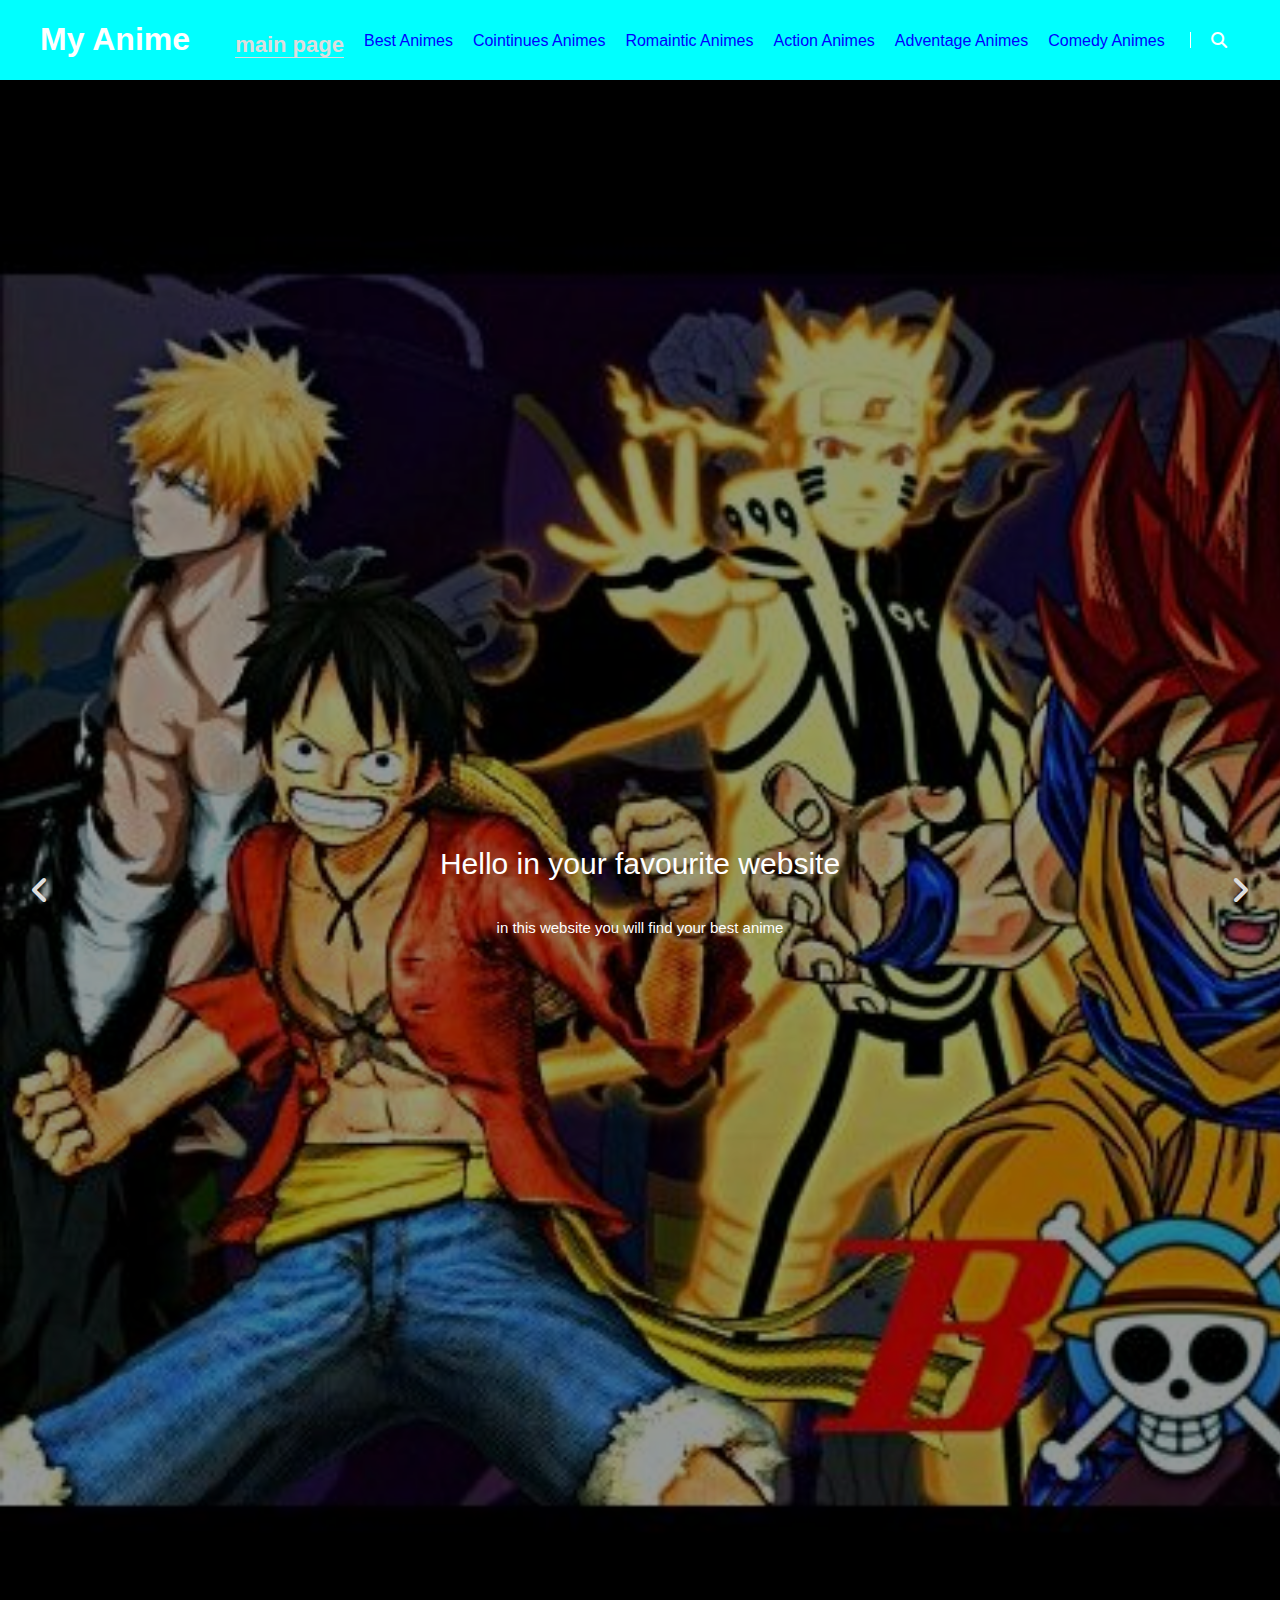
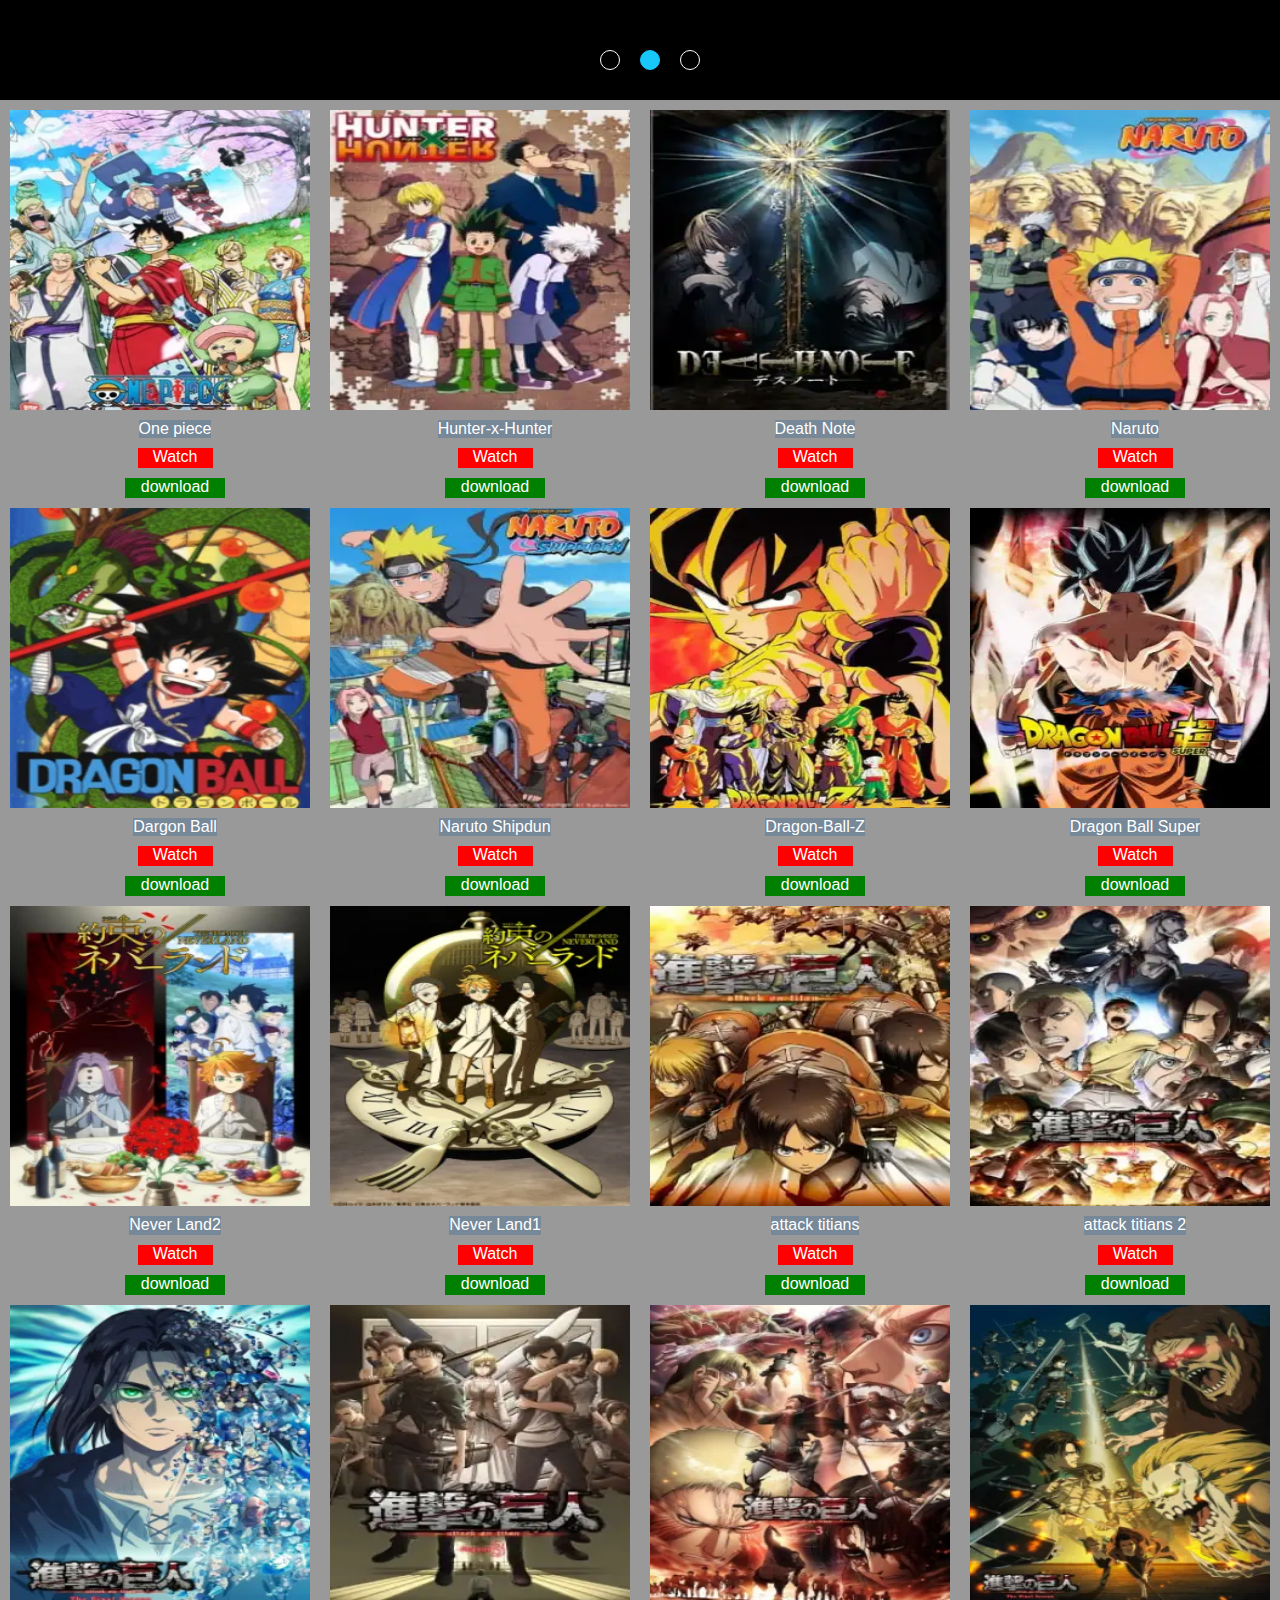
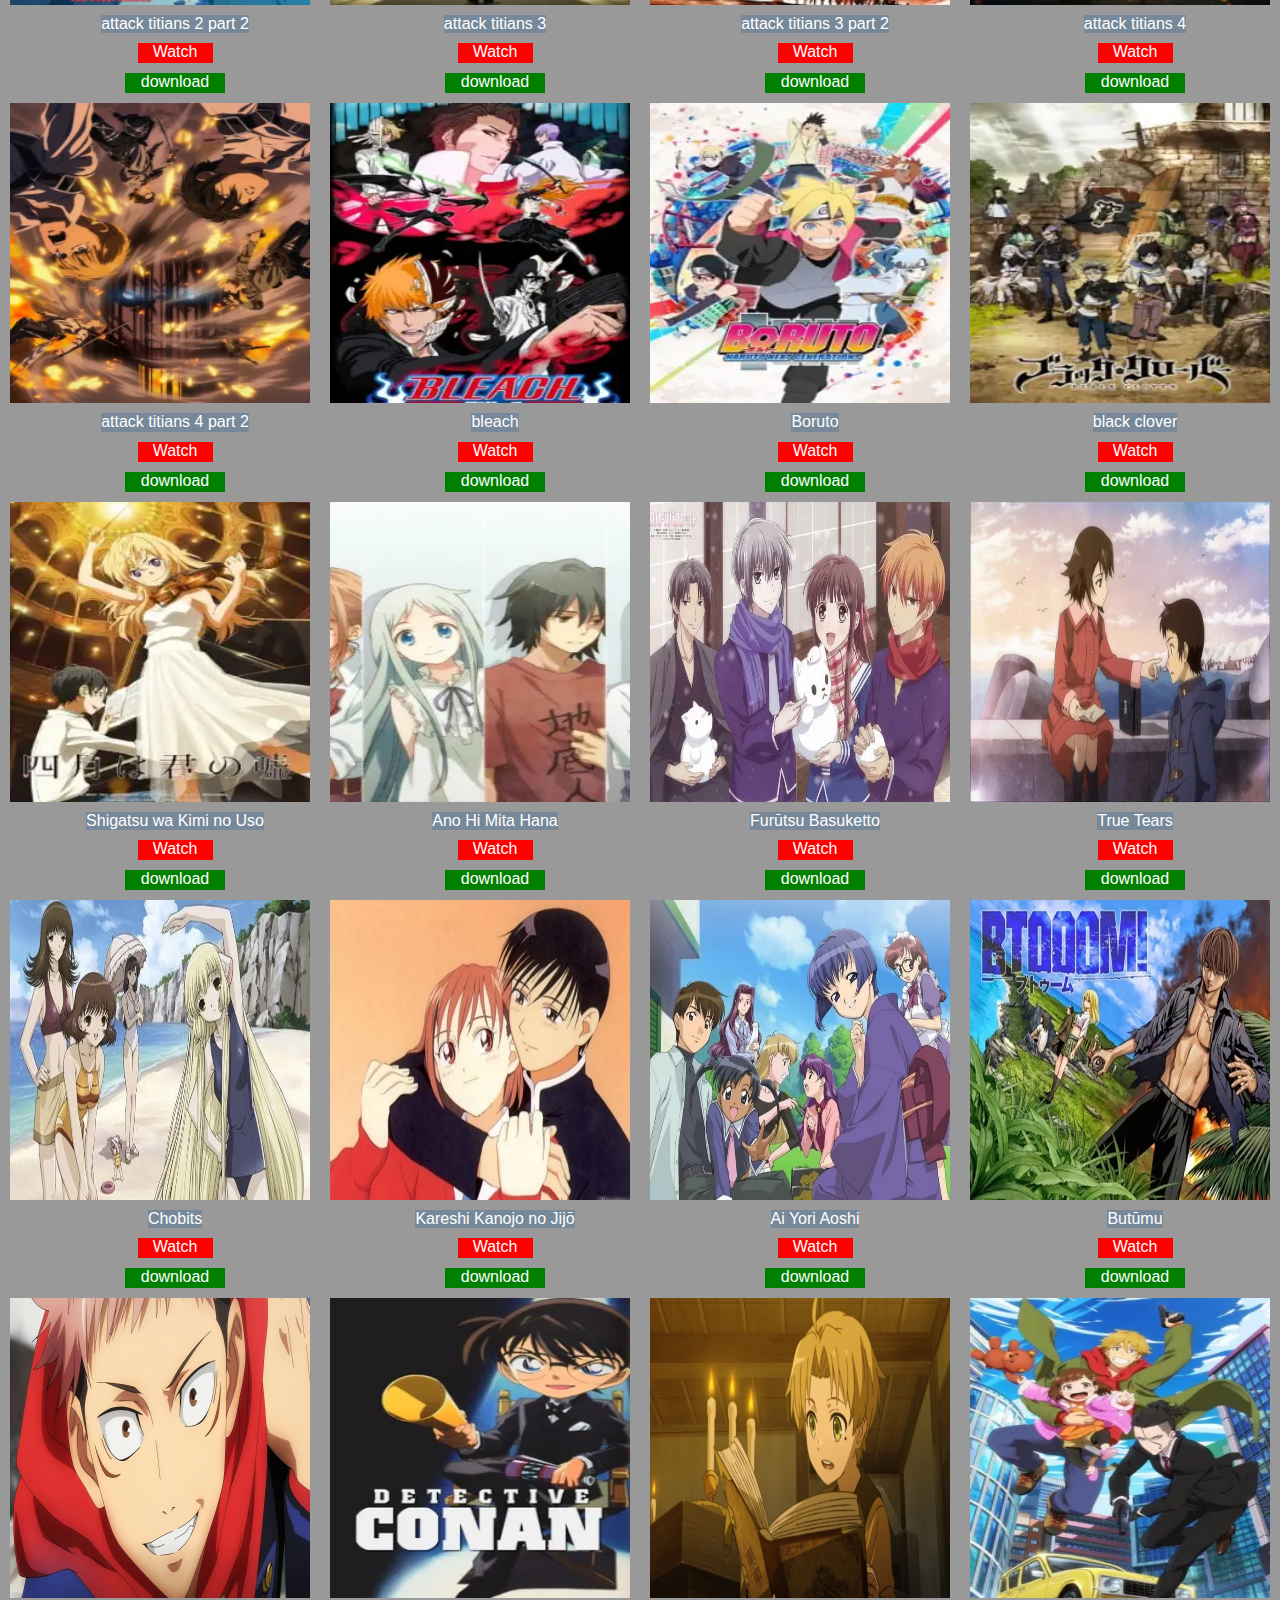
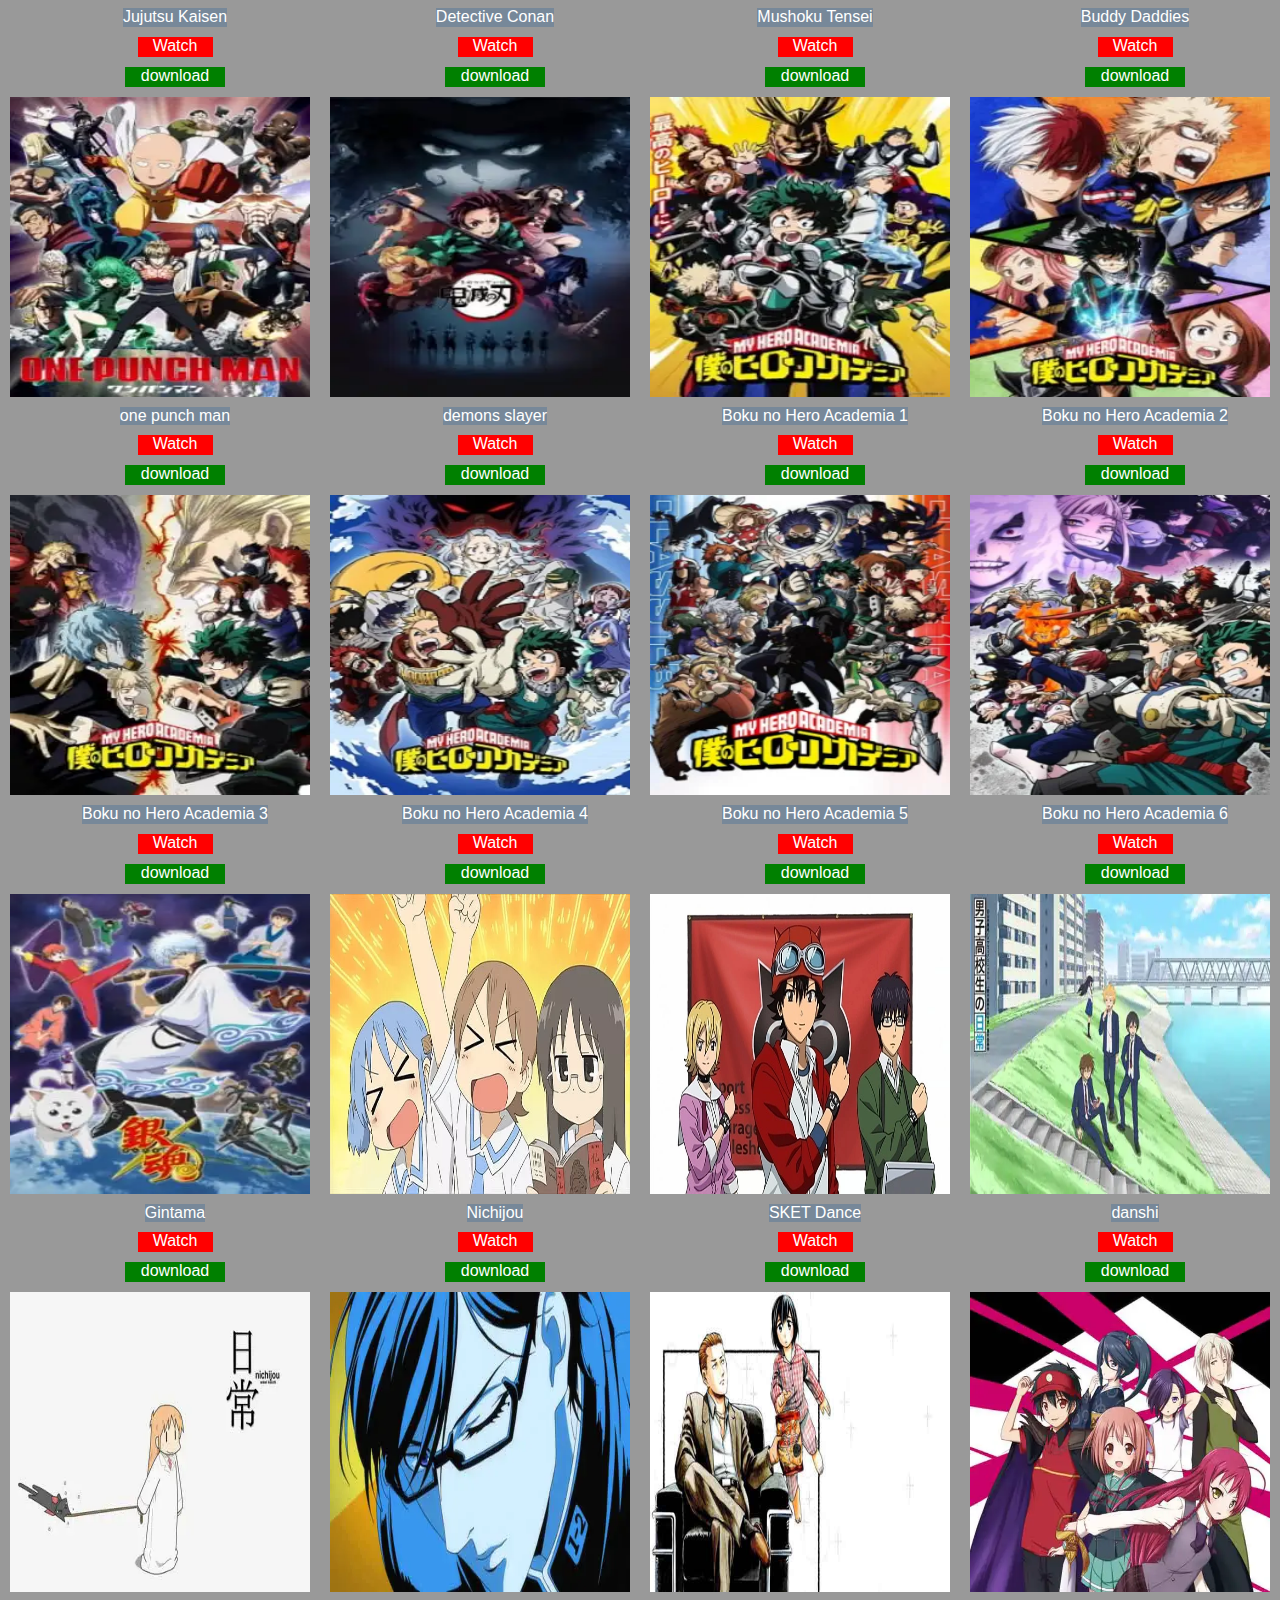
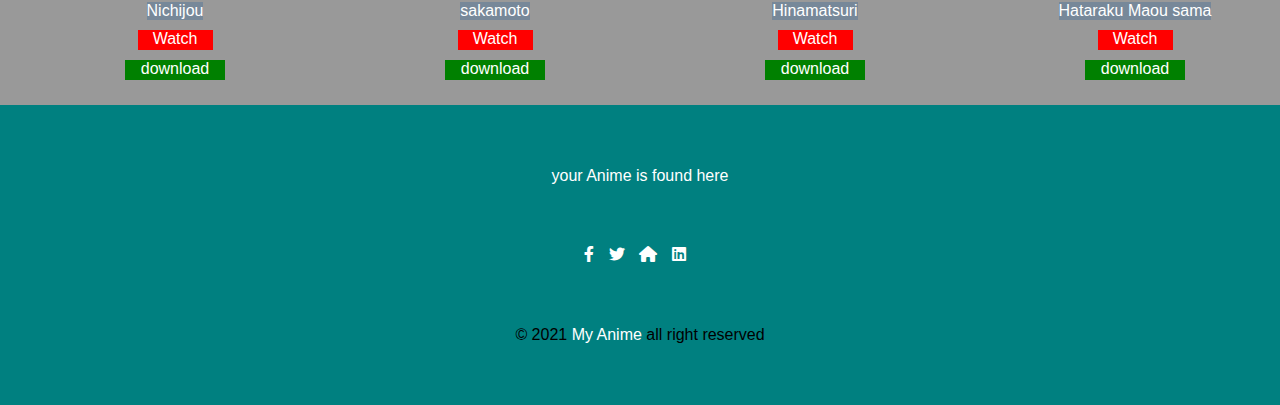
<file: index.html>
<!DOCTYPE html>
<html lang="en">
    <head>
        <meta charset="UTF-8">
        <meta http-equiv="X-UA-Compatible" content="IE=edge">
        <meta name="viewport" content="width=device-width, initial-scale=1.0">
        <title>My Anime</title>
        <link rel="stylesheet" href="css/main.css">
        <link rel="stylesheet" href="css/normalize.css">
        <link rel="stylesheet" href="css/all.min.css">
    </head>
    <body>
        <!--start navbar -->
        <div class="navbar">
            <div class="cointer">
                <h1>My Anime</h1>
                <i class="fas fa-bars menu"></i>
                <ul>
                    <li class="main_page">main page</li>
                    <li><a href="index2.html">Best Animes</a></li>
                    <li><a href="index3.html">Cointinues Animes</a></li>
                    <li><a href="index4.html" class="romantic">Romaintic Animes</a></li>
                    <li><a href="index5.html">Action Animes</a></li>
                    <li><a href="index6.html">Adventage Animes</a></li>
                    <li><a href="index7.html">Comedy Animes</a></li>
                </ul>
                <i class="fas fa-search"></i>
            </div>
        </div>
        <!--end navbar -->
        <!-- start landing  -->
        <div class="landing">
            <div class="cointiner">
                <div class="text">
                    <h2>Hello in your favourite website</h2>
                    <p>in this website you will find your best anime  </p>
                </div>
                <div class="icons">
                    <i class="fas fa-angle-left change-background fa-2x"></i>
                    <i class="fas fa-angle-right change-background fa-2x"></i>
                </div>
                <ul class="bullets">
                    <li></li>
                    <li class="active"></li>
                    <li></li>
                </ul>
            </div>
        </div>
        <!-- end landing  -->
        <!-- startmain -->
        <div class="main">
            <div class="cointiner">
                <div class="one_piece">
                    <img src="img/One-Piece.webp" alt="One Piece">
                    <p>One piece</p>
                    <a href="https://animetitans.net/one-piece-%d8%a7%d9%84%d8%ad%d9%84%d9%82%d8%a9-1/" class="onel" target="_blank">Watch</a>
                    <a href="#" class="twol" target="_blank">download</a>
                </div>
                <div class="hunter_x_hunter">
                    <img src="img/Hunter-x-Hunter1.webp" alt="Hunter-x-Hunter">
                    <p>Hunter-x-Hunter</p>
                    <a href="#" class="onel" target="_blank">Watch</a>
                    <a href="#" class="twol" target="_blank">download</a>
                </div>
                <div class="deathNote">
                    <img src="img/1633165291-5262-9453.webp" alt="Death Note">
                    <p>Death Note</p>
                    <a href="#" class="onel" target="_blank">Watch</a>
                    <a href="#" class="twol" target="_blank">download</a>
                </div>
                <div class="naruto">
                    <img src="img/1633423181-2784-17405.webp" alt="Naruto">
                    <p>Naruto</p>
                    <a href="https://animetitans.net/20221201-naruto-ep-%d8%a7%d9%84%d8%ad%d9%84%d9%82%d8%a9-1/" class="onel" target="_blank">Watch</a>
                    <a href="#" class="twol" target="_blank">download</a>
                </div>
                <div class="dargonBall">
                    <img src="img/Dragon-Ball.webp" alt="Dargon Ball">
                    <p>Dargon Ball</p>
                    <a href="#" class="onel" target="_blank">Watch</a>
                    <a href="#" class="twol" target="_blank">download</a>
                </div>
                <div class="narutoshp">
                    <img src="img/1634579473-2992-17407.webp" alt="Naruto Shipdun">
                    <p>Naruto Shipdun</p>
                    <a href="#" class="onel" target="_blank">Watch</a>
                    <a href="#" class="twol" target="_blank">download</a>
                </div>
                <div class="dragonballz">
                    <img src="img/Dragon-Ball-Z.webp" alt="Dragon-Ball-Z ">
                    <p>Dragon-Ball-Z</p>
                    <a href="#" class="onel" target="_blank">Watch</a>
                    <a href="#" class="twol" target="_blank">download</a>
                </div>
                <div class="dragonballsuper">
                    <img src="img/91290l.webp" alt="Dargon Ball Super">
                    <p>Dragon Ball Super</p>
                    <a href="#" class="onel" target="_blank">Watch</a>
                    <a href="#" class="twol" target="_blank">download</a>
                </div>
                <div class="neverland1">
                    <img src="img/1644147915-4193-110626.webp" alt="Never Land 1">
                    <p>Never Land2</p>
                    <a href="#" class="onel" target="_blank">Watch</a>
                    <a href="#" class="twol" target="_blank">download</a>
                </div>
                <div class="neverland2">
                    <img src="img/1641200007-6534-118780.webp" alt="Never Land 1">
                    <p>Never Land1</p>
                    <a href="#" class="onel" target="_blank">Watch</a>
                    <a href="#" class="twol" target="_blank">download</a>
                </div>
                <div class="attack_titians">
                    <img src="img/1633868594-3948-47347.webp" alt="attack titians">
                    <p>attack titians</p>
                    <a href="#" class="onel" target="_blank">Watch</a>
                    <a href="#" class="twol" target="_blank">download</a>
                </div>
                <div class="attack_titians2">
                    <img src="img/1633868918-2903-84177.webp" alt="attack titians 2">
                    <p>attack titians 2</p>
                    <a href="#" class="onel" target="_blank">Watch</a>
                    <a href="#" class="twol" target="_blank">download</a>
                </div>
                <div class="attack_titians2_part2">
                    <img src="img/1641723406-5589-119437.webp" alt="attack titians 2 part 2">
                    <p>attack titians 2 part 2</p>
                    <a href="#" class="onel" target="_blank">Watch</a>
                    <a href="#" class="twol" target="_blank">download</a>
                </div>
                <div class="attack_titians3">
                    <img src="img/1633869104-4536-92110.webp" alt="attack titians 3">
                    <p>attack titians 3 </p>
                    <a href="#" class="onel" target="_blank">Watch</a>
                    <a href="#" class="twol" target="_blank">download</a>
                </div>
                <div class="attack_titians3_part2">
                    <img src="img/1633870116-1425-100633.webp" alt="attack titians 3 part 2">
                    <p>attack titians 3 part 2</p>
                    <a href="#" class="onel" target="_blank">Watch</a>
                    <a href="#" class="twol" target="_blank">download</a>
                </div>
                <div class="attack_titians4">
                    <img src="img/1633870614-1705-110531.webp" alt="attack titians 4 ">
                    <p>attack titians 4</p>
                    <a href="#" class="onel" target="_blank">Watch</a>
                    <a href="#" class="twol" target="_blank">download</a>
                </div>
                <div class="attack_titians4_part2">
                    <img src="img/Shingeki-no-Kyojin-The-Final-Season-Kanketsu-hen.webp" alt="attack titians 4 part 2 ">
                    <p>attack titians 4 part 2</p>
                    <a href="#" class="onel" target="_blank">Watch</a>
                    <a href="#" class="twol" target="_blank">download</a>
                </div>
                <div class="bleach">
                    <img src="img/Bleach.webp" alt="bleach ">
                    <p>bleach</p>
                    <a href="#" class="onel" target="_blank">Watch</a>
                    <a href="#" class="twol" target="_blank">download</a>
                </div>
                <div class="boruto">
                    <img src="img/Boruto-Naruto-Next-Generations-مترجم.webp" alt="Boruto ">
                    <p>Boruto</p>
                    <a href="#" class="onel" target="_blank">Watch</a>
                    <a href="#" class="twol" target="_blank">download</a>
                </div>
                <div class="black_clover">
                    <img src="img/1638053131-1666-88336.webp" alt="black clover ">
                    <p>black clover</p>
                    <a href="#" class="onel" target="_blank">Watch</a>
                    <a href="#" class="twol" target="_blank">download</a>
                </div>
                <div class="Shigatsu_wa_Kimi_no_Uso">
                    <img src="img/Shigatsu-wa-Kimi-no-Uso.webp" alt=" Shigatsu wa Kimi no Uso">
                    <p>Shigatsu wa Kimi no Uso</p>
                    <a href="#" class="onel" target="_blank">Watch</a>
                    <a href="#" class="twol" target="_blank">download</a>
                </div>
                <div class="Ano_Hi_Mita_Hana">
                    <img src="img/Ano-Hi-Mita-Hana-no-Namae-wo-Bokutachi-wa-Mada-Shiranai.-Movie.webp" alt=" Ano Hi Mita Hana no Namae o Bokutachi wa Mada Shiranai">
                    <p>Ano Hi Mita Hana</p>
                    <a href="#" class="onel" target="_blank">Watch</a>
                    <a href="#" class="twol" target="_blank">download</a>
                </div>
                <div class="Furūtsu_Basuketto">
                    <img src="img/0e7dd071-f7af-4847-bfad-093dfe7d61f6.webp" alt="Furūtsu Basuketto">
                    <p>Furūtsu Basuketto</p>
                    <a href="#" class="onel" target="_blank">Watch</a>
                    <a href="#" class="twol" target="_blank">download</a>
                </div>
                <div class="True_Tears">
                    <img src="img/cfa193e9-7c55-4bc0-9938-a1104d3014de.webp" alt="True Tears">
                    <p>True Tears</p>
                    <a href="#" class="onel" target="_blank">Watch</a>
                    <a href="#" class="twol" target="_blank">download</a>
                </div>
                <div class="Chobits">
                    <img src="img/212ba7f1-94ec-4761-99f8-3dd4c61d35db.webp" alt="Chobits">
                    <p>Chobits</p>
                    <a href="#" class="onel" target="_blank">Watch</a>
                    <a href="#" class="twol" target="_blank">download</a>
                </div>
                <div class=" Kareshi_Kanojo_no_Jijō">
                    <img src="img/39949b94-4c7d-4342-b98b-ffcd0214cd1b.webp" alt=" Kareshi Kanojo no Jijō">
                    <p>Kareshi Kanojo no Jijō</p>
                    <a href="#" class="onel" target="_blank">Watch</a>
                    <a href="#" class="twol" target="_blank">download</a>
                </div>
                <div class=" Ai_Yori_Aoshi">
                    <img src="img/45b1d247-b4a0-41a7-8ef6-50dcbd0da244.webp" alt="Ai Yori Aoshi">
                    <p>Ai Yori Aoshi</p>
                    <a href="#" class="onel" target="_blank">Watch</a>
                    <a href="#" class="twol" target="_blank">download</a>
                </div>
                <div class=" Butūmu">
                    <img src="img/1f819720-b362-4a0d-98d7-226d06c37ebd.webp" alt="Butūmu">
                    <p>Butūmu</p>
                    <a href="#" class="onel" target="_blank">Watch</a>
                    <a href="#" class="twol" target="_blank">download</a>
                </div>
                <div class=" Jujutsu_Kaisen">
                    <img src="img/10-best-ongoing-anime-5.jpg" alt="Jujutsu Kaisen">
                    <p>Jujutsu Kaisen</p>
                    <a href="#" class="onel" target="_blank">Watch</a>
                    <a href="#" class="twol" target="_blank">download</a>
                </div>
                <div class="Detective_Conan ">
                    <img src="img/المحقق-كونان.webp" alt="Detective Conan ">
                    <p>Detective Conan</p>
                    <a href="#" class="onel" target="_blank">Watch</a>
                    <a href="#" class="twol" target="_blank">download</a>
                </div>
                <div class="Mushoku_Tensei ">
                    <img src="img/10-best-ongoing-anime-2.jpg" alt="Mushoku Tensei ">
                    <p>Mushoku Tensei</p>
                    <a href="#" class="onel" target="_blank">Watch</a>
                    <a href="#" class="twol" target="_blank">download</a>
                </div>
                <div class="Buddy_Daddies">
                    <img src="img/Buddy-Daddies.webp" alt="Buddy Daddies ">
                    <p>Buddy Daddies</p>
                    <a href="#" class="onel" target="_blank">Watch</a>
                    <a href="#" class="twol" target="_blank">download</a>
                </div>
                <div class="one_punch_man">
                    <img src="img/1633815850-4696-76049.webp" alt="one punch man">
                    <p>one punch man</p>
                    <a href="#" class="onel" target="_blank">Watch</a>
                    <a href="#" class="twol" target="_blank">download</a>
                </div>
                <div class="Kimetsu_no_Yaiba">
                    <img src="img/Kimetsu-no-Yaiba.webp" alt="Kimetsu no Yaiba">
                    <p>demons slayer</p>
                    <a href="#" class="onel" target="_blank">Watch</a>
                    <a href="#" class="twol" target="_blank">download</a>
                </div>
                <div class="Boku_no_Hero_Academia_1">
                    <img src="img/1633681491-4252-78745.webp" alt="Boku no Hero Academia">
                    <p>Boku no Hero Academia 1</p>
                    <a href="#" class="onel" target="_blank">Watch</a>
                    <a href="#" class="twol" target="_blank">download</a>
                </div>
                <div class="Boku_no_Hero_Academia_2">
                    <img src="img/1633682997-8556-85221.webp" alt="Boku no Hero Academia 2">
                    <p>Boku no Hero Academia 2</p>
                    <a href="#" class="onel" target="_blank">Watch</a>
                    <a href="#" class="twol" target="_blank">download</a>
                </div>
                <div class="Boku_no_Hero_Academia_3">
                    <img src="img/1633691963-8237-92084.webp" alt="Boku no Hero Academia 3">
                    <p>Boku no Hero Academia 3</p>
                    <a href="#" class="onel" target="_blank">Watch</a>
                    <a href="#" class="twol" target="_blank">download</a>
                </div>
                <div class="Boku_no_Hero_Academia_4">
                    <img src="img/1633693371-1172-107914.webp" alt="Boku no Hero Academia 4">
                    <p>Boku no Hero Academia 4</p>
                    <a href="#" class="onel" target="_blank">Watch</a>
                    <a href="#" class="twol" target="_blank">download</a>
                </div>
                <div class="Boku_no_Hero_Academia_5">
                    <img src="img/1633693857-2888-113611.webp" alt="Boku no Hero Academia 5">
                    <p>Boku no Hero Academia 5</p>
                    <a href="#" class="onel" target="_blank">Watch</a>
                    <a href="#" class="twol" target="_blank">download</a>
                </div>
                <div class="Boku_no_Hero_Academia_6">
                    <img src="img/Boku-no-Hero-Academia-6th-Season.webp" alt="Boku no Hero Academia 6">
                    <p>Boku no Hero Academia 6</p>
                    <a href="#" class="onel" target="_blank">Watch</a>
                    <a href="#" class="twol" target="_blank">download</a>
                </div>
                <div class="Gintama">
                    <img src="img/Gintama-1.webp" alt="Gintama">
                    <p>Gintama</p>
                    <a href="#" class="onel" target="_blank">Watch</a>
                    <a href="#" class="twol" target="_blank">download</a>
                </div>
                
                <div class="Nichijou">
                    <img src="img/edc4cc07-f64f-407e-9397-ddfdfdd9678d.webp" alt="Nichijou">
                    <p>Nichijou</p>
                    <a href="#" class="onel" target="_blank">Watch</a>
                    <a href="#" class="twol" target="_blank">download</a>
                </div>
                <div class="SKET_Dance">
                    <img src="img/9b5a5822-8f99-44bf-bbdf-b5c087410ca4.webp" alt="SKET Dance">
                    <p>SKET Dance</p>
                    <a href="#" class="onel" target="_blank">Watch</a>
                    <a href="#" class="twol" target="_blank">download</a>
                </div>
                <div class="danshi">
                    <img src="img/danshi.jpg" alt="danshi">
                    <p>danshi</p>
                    <a href="#" class="onel" target="_blank">Watch</a>
                    <a href="#" class="twol" target="_blank">download</a>
                </div>
                
                <div class="Nichijou">
                    <img src="img/Nichijou.jpg" alt="Nichijou">
                    <p>Nichijou</p>
                    <a href="#" class="onel" target="_blank">Watch</a>
                    <a href="#" class="twol" target="_blank">download</a>
                </div>
                <div class="sakamoto">
                    <img src="img/sakamoto.jpg" alt="sakamoto">
                    <p>sakamoto</p>
                    <a href="#" class="onel" target="_blank">Watch</a>
                    <a href="#" class="twol" target="_blank">download</a>
                </div>
                <div class="Hinamatsuri">
                    <img src="img/Hinamatsuri.jpg" alt="Hinamatsuri">
                    <p>Hinamatsuri</p>
                    <a href="#" class="onel" target="_blank">Watch</a>
                    <a href="#" class="twol" target="_blank">download</a>
                </div>
                <div class="Hataraku_Maou_sama">
                    <img src="img/Hataraku-Maou-sama.jpg" alt="Hataraku Maou sama">
                    <p>Hataraku Maou sama</p>
                    <a href="#" class="onel" target="_blank">Watch</a>
                    <a href="#" class="twol" target="_blank">download</a>
                </div>
            </div>
        </div>
        <!-- start footer  -->
        <div class="footer">
            <div class="cointiner">
                <p>your Anime is found here</p>
                <div class="soical">
                    <div class="csoical">
                        <i class="fab fa-facebook-f"></i>
                        <i class="fab fa-twitter"></i>
                        <i class="fas fa-home"></i>
                        <i class="fab fa-linkedin"></i>
                    </div>
                </div>
                <p class="copyright">&copy; 2021 <span>My Anime</span> all right reserved</p>
            </div>
        </div>
        <!-- end footer  -->
    </body>
</html>
</file>
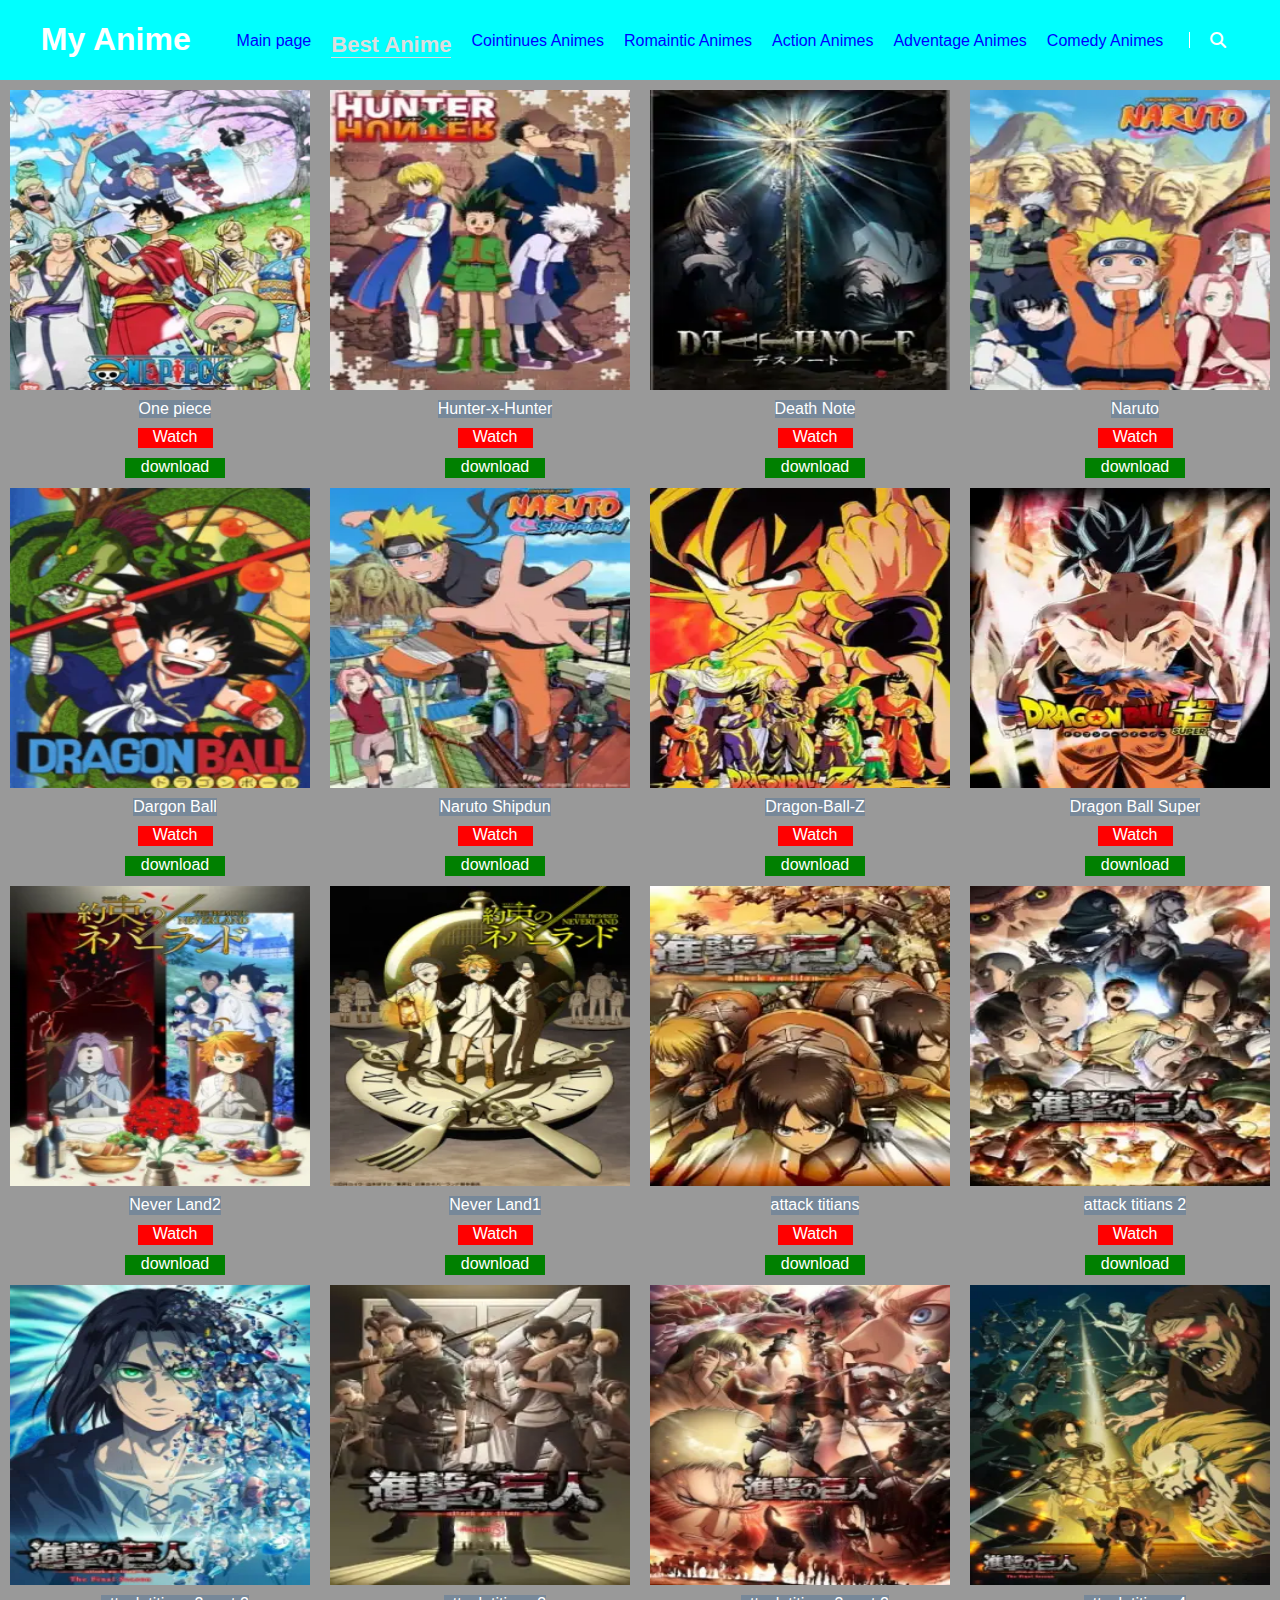
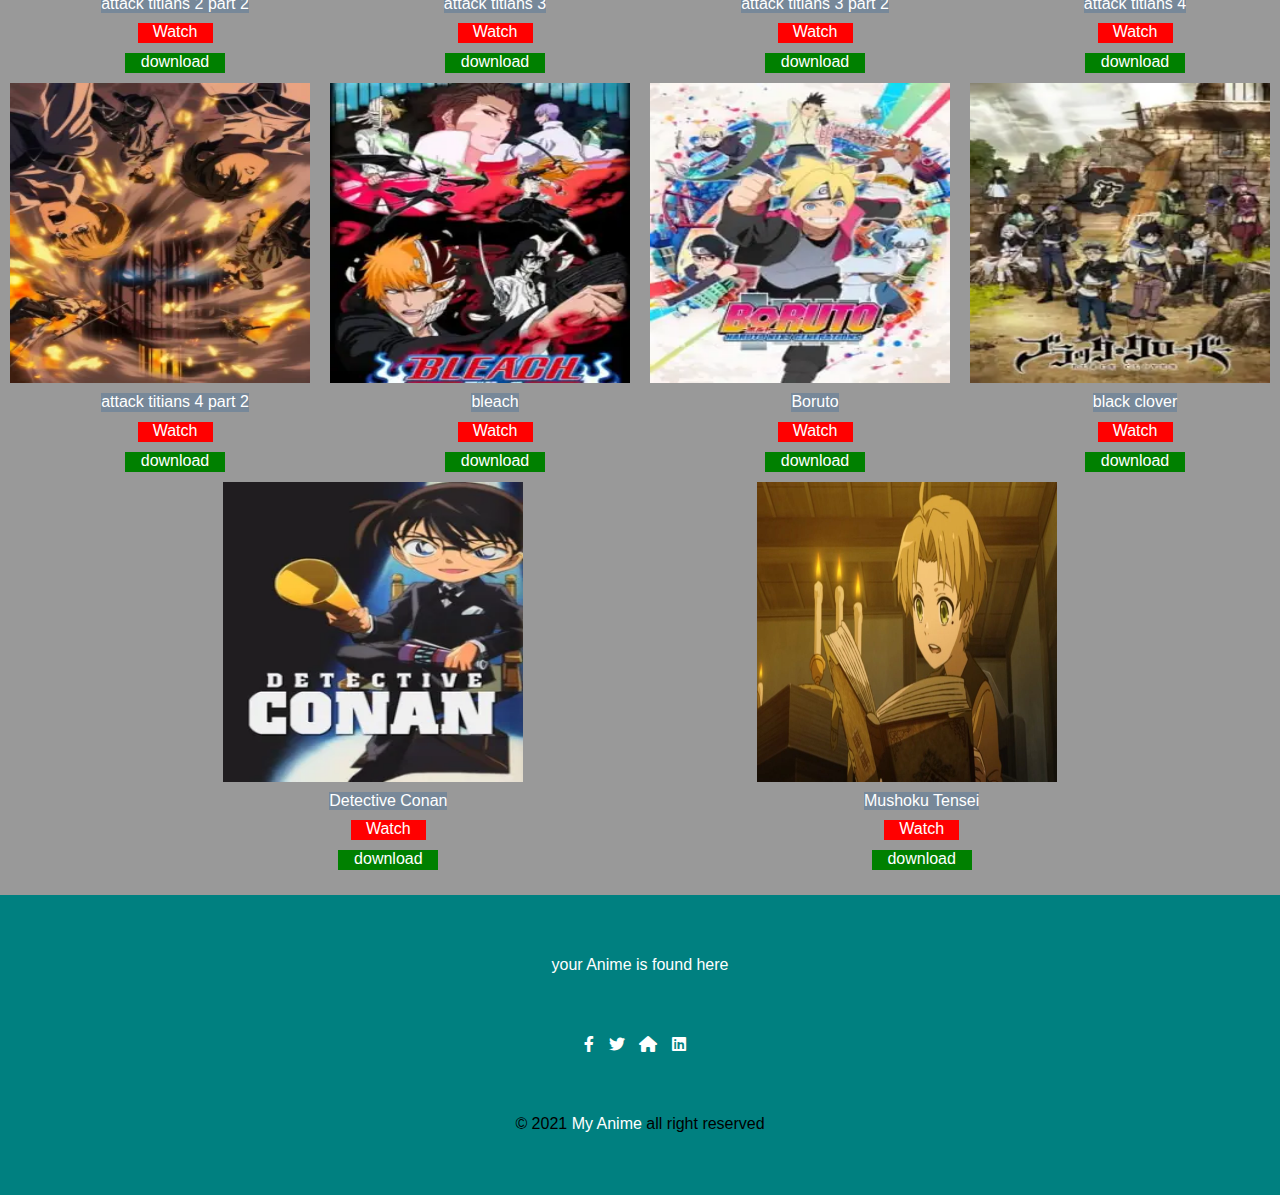
<file: index2.html>
<!DOCTYPE html>
<html lang="en">
<head>
    <meta charset="UTF-8">
    <meta http-equiv="X-UA-Compatible" content="IE=edge">
    <meta name="viewport" content="width=device-width, initial-scale=1.0">
    <title>My Anime</title>
    <link rel="stylesheet" href="css/main2.css">
    <link rel="stylesheet" href="css/normalize.css">
    <link rel="stylesheet" href="css/all.min.css">
</head>
<body>
    <!--start navbar -->
    <div class="navbar">
        <div class="cointer">
            <h1>My Anime</h1>
            <i class="fas fa-bars menu"></i>
            <ul>
                <li><a href="index.html">Main page</a></li>
                <li class="best_anime">Best Anime</li>
                <li><a href="index3.html">Cointinues Animes</a></li>
                <li><a href="index4.html" class="romantic">Romaintic Animes</a></li>
                <li><a href="index5.html">Action Animes</a></li>
                <li><a href="index6.html">Adventage Animes</a></li>
                <li><a href="index7.html">Comedy Animes</a></li>
            </ul>
            <i class="fas fa-search"></i>
        </div>
    </div>
    <!--end navbar -->
    <!-- startmain -->
    <div class="main">
        <div class="cointiner">
            <div class="one_piece">
                <img src="img/One-Piece.webp" alt="One Piece">
                <p>One piece</p>
                <a href="https://animetitans.net/one-piece-%d8%a7%d9%84%d8%ad%d9%84%d9%82%d8%a9-1/" class="onel"
                    target="_blank">Watch</a>
                <a href="#" class="twol" target="_blank">download</a>
            </div>
            <div class="hunter_x_hunter">
                <img src="img/Hunter-x-Hunter1.webp" alt="Hunter-x-Hunter">
                <p>Hunter-x-Hunter</p>
                <a href="#" class="onel" target="_blank">Watch</a>
                <a href="#" class="twol" target="_blank">download</a>
            </div>
            <div class="deathNote">
                <img src="img/1633165291-5262-9453.webp" alt="Death Note">
                <p>Death Note</p>
                <a href="#" class="onel" target="_blank">Watch</a>
                <a href="#" class="twol" target="_blank">download</a>
            </div>
            <div class="naruto">
                <img src="img/1633423181-2784-17405.webp" alt="Naruto">
                <p>Naruto</p>
                <a href="https://animetitans.net/20221201-naruto-ep-%d8%a7%d9%84%d8%ad%d9%84%d9%82%d8%a9-1/" class="onel"
                    target="_blank">Watch</a>
                <a href="#" class="twol" target="_blank">download</a>
            </div>
            <div class="dargonBall">
                <img src="img/Dragon-Ball.webp" alt="Dargon Ball">
                <p>Dargon Ball</p>
                <a href="#" class="onel" target="_blank">Watch</a>
                <a href="#" class="twol" target="_blank">download</a>
            </div>
            <div class="narutoshp">
                <img src="img/1634579473-2992-17407.webp" alt="Naruto Shipdun">
                <p>Naruto Shipdun</p>
                <a href="#" class="onel" target="_blank">Watch</a>
                <a href="#" class="twol" target="_blank">download</a>
            </div>
            <div class="dragonballz">
                <img src="img/Dragon-Ball-Z.webp" alt="Dragon-Ball-Z ">
                <p>Dragon-Ball-Z</p>
                <a href="#" class="onel" target="_blank">Watch</a>
                <a href="#" class="twol" target="_blank">download</a>
            </div>
            <div class="dragonballsuper">
                <img src="img/91290l.webp" alt="Dargon Ball Super">
                <p>Dragon Ball Super</p>
                <a href="#" class="onel" target="_blank">Watch</a>
                <a href="#" class="twol" target="_blank">download</a>
            </div>
            <div class="neverland1">
                <img src="img/1644147915-4193-110626.webp" alt="Never Land 1">
                <p>Never Land2</p>
                <a href="#" class="onel" target="_blank">Watch</a>
                <a href="#" class="twol" target="_blank">download</a>
            </div>
            <div class="neverland2">
                <img src="img/1641200007-6534-118780.webp" alt="Never Land 1">
                <p>Never Land1</p>
                <a href="#" class="onel" target="_blank">Watch</a>
                <a href="#" class="twol" target="_blank">download</a>
            </div>
            <div class="attack_titians">
                <img src="img/1633868594-3948-47347.webp" alt="attack titians">
                <p>attack titians</p>
                <a href="#" class="onel" target="_blank">Watch</a>
                <a href="#" class="twol" target="_blank">download</a>
            </div>
            <div class="attack_titians2">
                <img src="img/1633868918-2903-84177.webp" alt="attack titians 2">
                <p>attack titians 2</p>
                <a href="#" class="onel" target="_blank">Watch</a>
                <a href="#" class="twol" target="_blank">download</a>
            </div>
            <div class="attack_titians2_part2">
                <img src="img/1641723406-5589-119437.webp" alt="attack titians 2 part 2">
                <p>attack titians 2 part 2</p>
                <a href="#" class="onel" target="_blank">Watch</a>
                <a href="#" class="twol" target="_blank">download</a>
            </div>
            <div class="attack_titians3">
                <img src="img/1633869104-4536-92110.webp" alt="attack titians 3">
                <p>attack titians 3 </p>
                <a href="#" class="onel" target="_blank">Watch</a>
                <a href="#" class="twol" target="_blank">download</a>
            </div>
            <div class="attack_titians3_part2">
                <img src="img/1633870116-1425-100633.webp" alt="attack titians 3 part 2">
                <p>attack titians 3 part 2</p>
                <a href="#" class="onel" target="_blank">Watch</a>
                <a href="#" class="twol" target="_blank">download</a>
            </div>
            <div class="attack_titians4">
                <img src="img/1633870614-1705-110531.webp" alt="attack titians 4 ">
                <p>attack titians 4</p>
                <a href="#" class="onel" target="_blank">Watch</a>
                <a href="#" class="twol" target="_blank">download</a>
            </div>
            <div class="attack_titians4_part2">
                <img src="img/Shingeki-no-Kyojin-The-Final-Season-Kanketsu-hen.webp" alt="attack titians 4 part 2 ">
                <p>attack titians 4 part 2</p>
                <a href="#" class="onel" target="_blank">Watch</a>
                <a href="#" class="twol" target="_blank">download</a>
            </div>
            <div class="bleach">
                <img src="img/Bleach.webp" alt="bleach ">
                <p>bleach</p>
                <a href="#" class="onel" target="_blank">Watch</a>
                <a href="#" class="twol" target="_blank">download</a>
            </div>
            <div class="boruto">
                <img src="img/Boruto-Naruto-Next-Generations-مترجم.webp" alt="Boruto ">
                <p>Boruto</p>
                <a href="#" class="onel" target="_blank">Watch</a>
                <a href="#" class="twol" target="_blank">download</a>
            </div>
            <div class="black_clover">
                <img src="img/1638053131-1666-88336.webp" alt="black clover ">
                <p>black clover</p>
                <a href="#" class="onel" target="_blank">Watch</a>
                <a href="#" class="twol" target="_blank">download</a>
            </div>
            <div class="Detective_Conan ">
                <img src="img/المحقق-كونان.webp" alt="Detective Conan ">
                <p>Detective Conan</p>
                <a href="#" class="onel" target="_blank">Watch</a>
                <a href="#" class="twol" target="_blank">download</a>
            </div>
            <div class="Mushoku_Tensei ">
                <img src="img/10-best-ongoing-anime-2.jpg" alt="Mushoku Tensei ">
                <p>Mushoku Tensei</p>
                <a href="#" class="onel" target="_blank">Watch</a>
                <a href="#" class="twol" target="_blank">download</a>
            </div>
        </div>
    </div>
        <!-- start footer  -->
        <div class="footer">
            <div class="cointiner">
                <p>your Anime is found here</p>
                <div class="soical">
                    <div class="csoical">
                        <i class="fab fa-facebook-f"></i>
                        <i class="fab fa-twitter"></i>
                        <i class="fas fa-home"></i>
                        <i class="fab fa-linkedin"></i>
                    </div>
                </div>
                <p class="copyright">&copy; 2021 <span>My Anime</span> all right reserved</p>
            </div>
        </div>
        <!-- end footer  -->
</body>
</html>
</file>
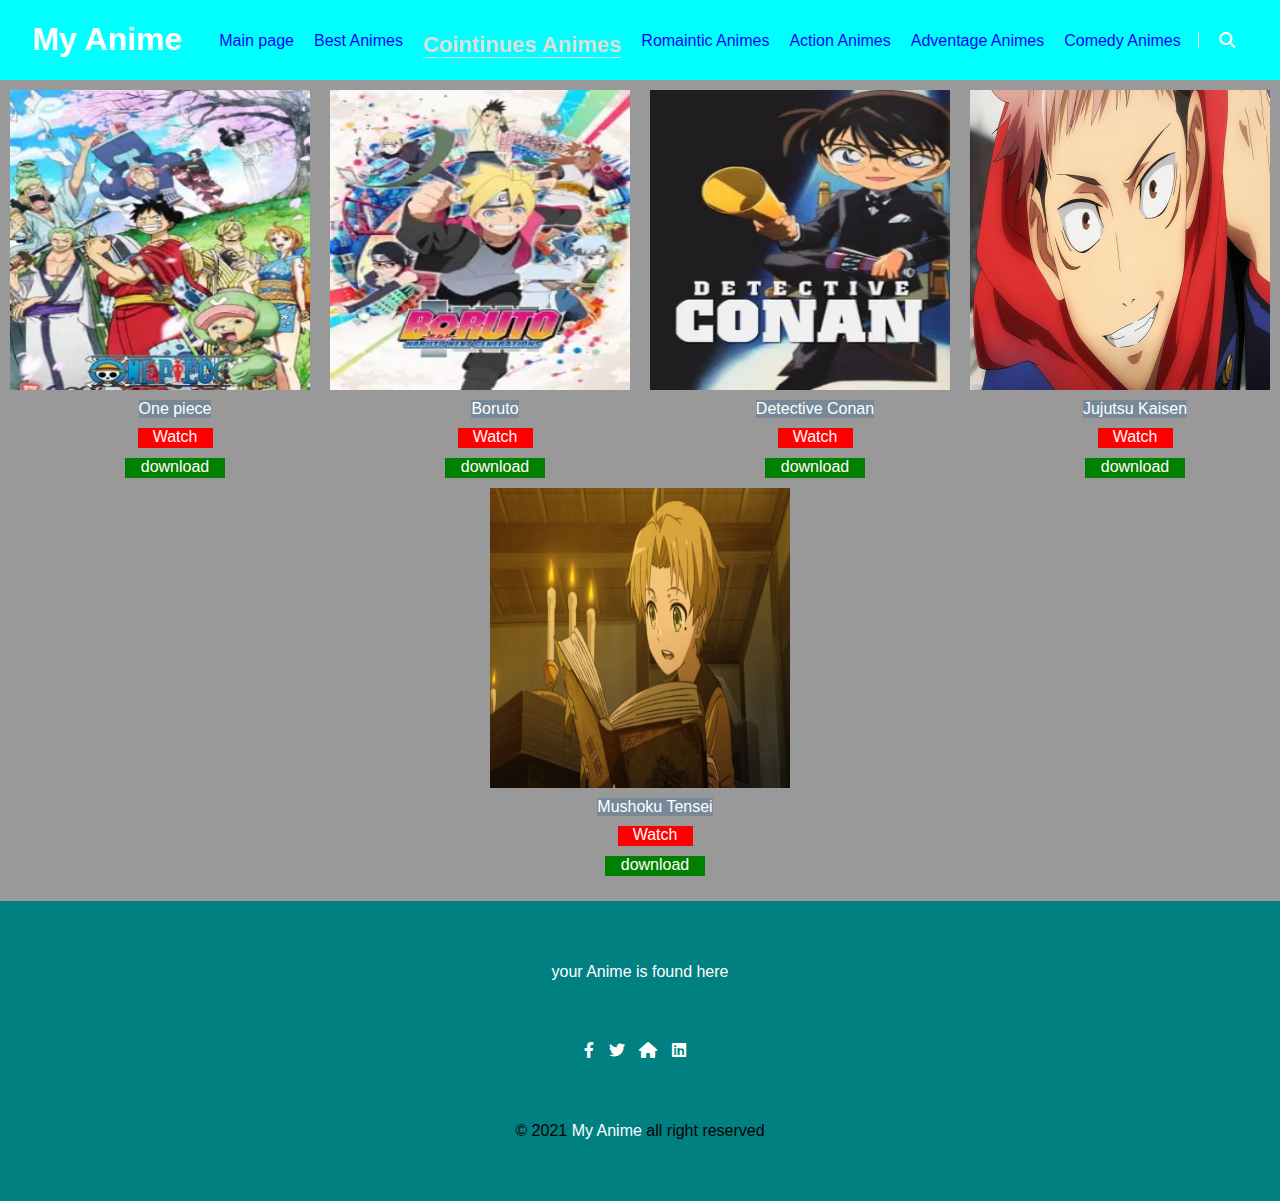
<file: index3.html>
<!DOCTYPE html>
<html lang="en">
<head>
    <meta charset="UTF-8">
    <meta http-equiv="X-UA-Compatible" content="IE=edge">
    <meta name="viewport" content="width=device-width, initial-scale=1.0">
    <title>My Anime</title>
    <link rel="stylesheet" href="css/main3.css">
    <link rel="stylesheet" href="css/normalize.css">
    <link rel="stylesheet" href="css/all.min.css">
</head>
<body>
    <!--start navbar -->
    <div class="navbar">
        <div class="cointer">
            <h1>My Anime</h1>
            <i class="fas fa-bars menu"></i>
            <ul>
                <li><a href="index.html">Main page</a></li>
                <li><a href="index2.html">Best Animes</a></li>
                <li class="Cointinues_Animes">Cointinues Animes</li>
                <li><a href="index4.html" class="romantic">Romaintic Animes</a></li>
                <li><a href="index5.html">Action Animes</a></li>
                <li><a href="index6.html">Adventage Animes</a></li>
                <li><a href="index7.html">Comedy Animes</a></li>
            </ul>
            <i class="fas fa-search"></i>
        </div>
    </div>
    <!--end navbar -->
    <!-- start main  -->
    <div class="main">
        <div class="cointiner">
            <div class="one_piece">
                <img src="img/One-Piece.webp" alt="One Piece">
                <p>One piece</p>
                <a href="https://animetitans.net/one-piece-%d8%a7%d9%84%d8%ad%d9%84%d9%82%d8%a9-1/" class="onel"
                target="_blank">Watch</a>
                <a href="#" class="twol" target="_blank">download</a>
            </div>
            <div class="boruto">
                <img src="img/Boruto-Naruto-Next-Generations-مترجم.webp" alt="Boruto ">
                <p>Boruto</p>
                <a href="#" class="onel" target="_blank">Watch</a>
                <a href="#" class="twol" target="_blank">download</a>
            </div>
            <div class="Detective_Conan ">
                <img src="img/المحقق-كونان.webp" alt="Detective Conan ">
                <p>Detective Conan</p>
                <a href="#" class="onel" target="_blank">Watch</a>
                <a href="#" class="twol" target="_blank">download</a>
            </div>
            <div class=" Jujutsu_Kaisen">
                <img src="img/10-best-ongoing-anime-5.jpg" alt="Jujutsu Kaisen">
                <p>Jujutsu Kaisen</p>
                <a href="#" class="onel" target="_blank">Watch</a>
                <a href="#" class="twol" target="_blank">download</a>
            </div>
            <div class="Mushoku_Tensei ">
                <img src="img/10-best-ongoing-anime-2.jpg" alt="Mushoku Tensei ">
                <p>Mushoku Tensei</p>
                <a href="#" class="onel" target="_blank">Watch</a>
                <a href="#" class="twol" target="_blank">download</a>
            </div>
        </div>
    </div>    
    <!-- end main  -->
    <!-- start footer  -->
    <div class="footer">
        <div class="cointiner">
            <p>your Anime is found here</p>
            <div class="soical">
                <div class="csoical">
                    <i class="fab fa-facebook-f"></i>
                    <i class="fab fa-twitter"></i>
                    <i class="fas fa-home"></i>
                    <i class="fab fa-linkedin"></i>
                </div>
            </div>
            <p class="copyright">&copy; 2021 <span>My Anime</span> all right reserved</p>
        </div>
    </div>
    <!-- end footer  -->
</body>
</html>
</file>
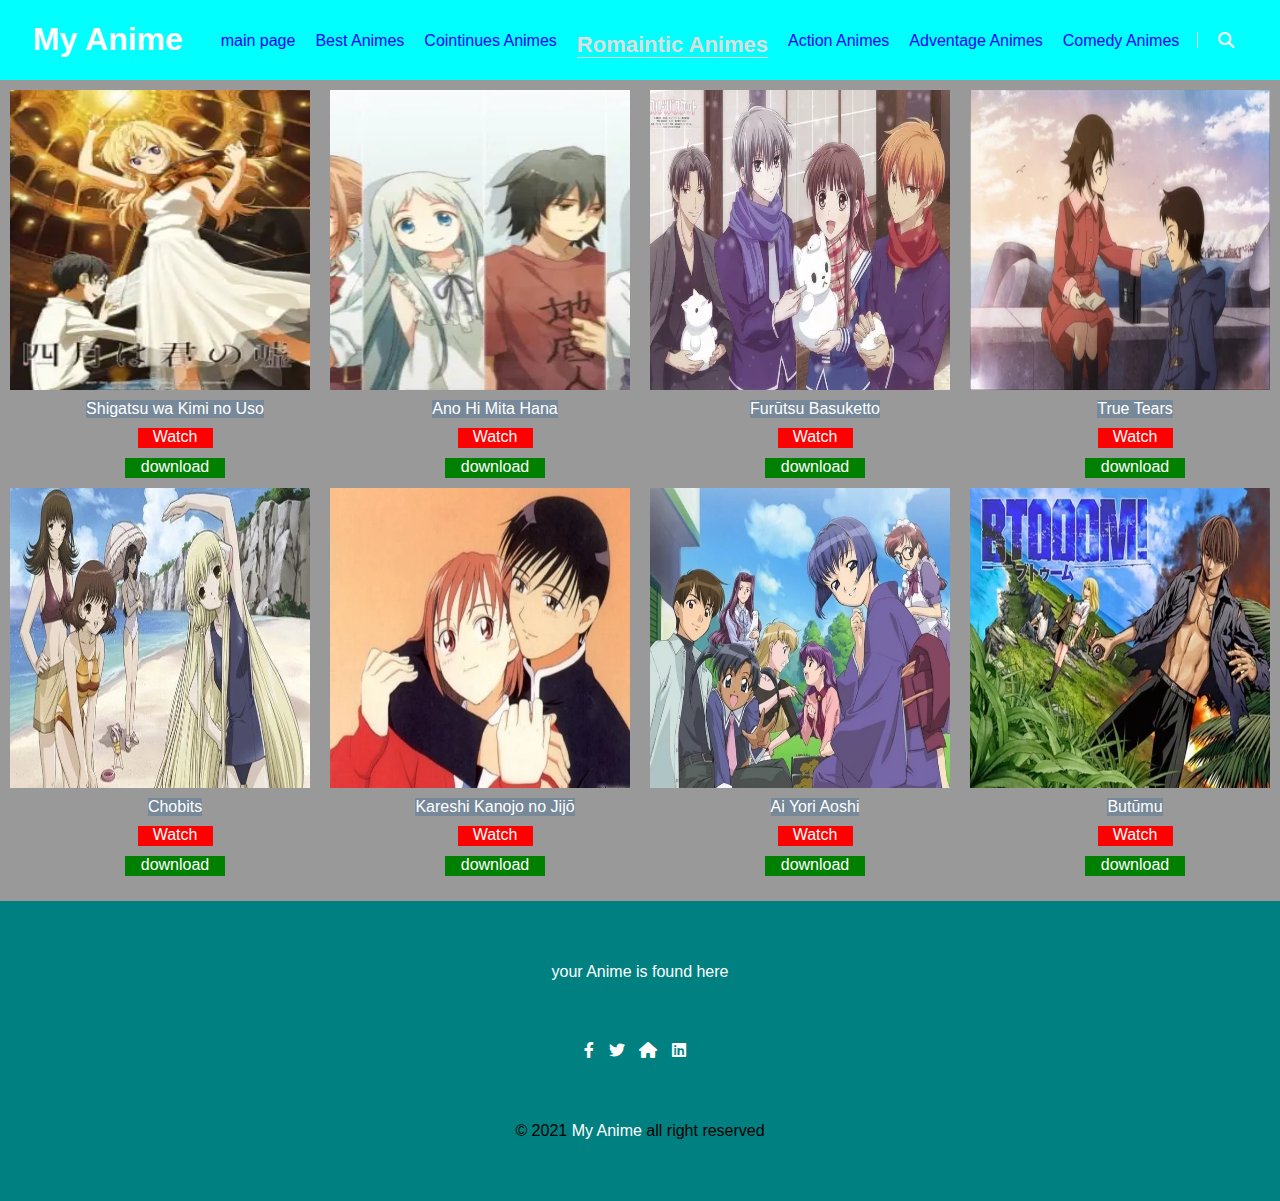
<file: index4.html>
<!DOCTYPE html>
<html lang="en">
<head>
    <meta charset="UTF-8">
    <meta http-equiv="X-UA-Compatible" content="IE=edge">
    <meta name="viewport" content="width=device-width, initial-scale=1.0">
    <title>My Anime</title>
    <link rel="stylesheet" href="css/normalize.css">
    <link rel="stylesheet" href="css/all.min.css">
    <link rel="stylesheet" href="css/main4.css">
</head>
<body>
    <!--start navbar -->
    <div class="navbar">
        <div class="cointer">
            <h1>My Anime</h1>
            <i class="fas fa-bars menu"></i>
            <ul>
                <li> <a href="index.html">main page</a></li>
                <li><a href="index2.html">Best Animes</a></li>
                <li><a href="index3.html">Cointinues Animes</a></li>
                <li class="romantic"> Romaintic Animes</li>
                <li><a href="index5.html">Action Animes</a></li>
                <li><a href="index6.html">Adventage Animes</a></li>
                <li><a href="index7.html">Comedy Animes</a></li>
            </ul>
            <i class="fas fa-search"></i>
        </div>
    </div>
    <!--end navbar -->
    <!-- start main  -->
    <div class="main">
        <div class="cointiner">
            <div class="Shigatsu_wa_Kimi_no_Uso">
                <img src="img/Shigatsu-wa-Kimi-no-Uso.webp" alt=" Shigatsu wa Kimi no Uso">
                <p>Shigatsu wa Kimi no Uso</p>
                <a href="#" class="onel" target="_blank">Watch</a>
                <a href="#" class="twol" target="_blank">download</a>
            </div>
            <div class="Ano_Hi_Mita_Hana">
                <img src="img/Ano-Hi-Mita-Hana-no-Namae-wo-Bokutachi-wa-Mada-Shiranai.-Movie.webp"
                    alt=" Ano Hi Mita Hana no Namae o Bokutachi wa Mada Shiranai">
                <p>Ano Hi Mita Hana</p>
                <a href="#" class="onel" target="_blank">Watch</a>
                <a href="#" class="twol" target="_blank">download</a>
            </div>
            <div class="Furūtsu_Basuketto">
                <img src="img/0e7dd071-f7af-4847-bfad-093dfe7d61f6.webp" alt="Furūtsu Basuketto">
                <p>Furūtsu Basuketto</p>
                <a href="#" class="onel" target="_blank">Watch</a>
                <a href="#" class="twol" target="_blank">download</a>
            </div>
            <div class="True_Tears">
                <img src="img/cfa193e9-7c55-4bc0-9938-a1104d3014de.webp" alt="True Tears">
                <p>True Tears</p>
                <a href="#" class="onel" target="_blank">Watch</a>
                <a href="#" class="twol" target="_blank">download</a>
            </div>
            <div class="Chobits">
                <img src="img/212ba7f1-94ec-4761-99f8-3dd4c61d35db.webp" alt="Chobits">
                <p>Chobits</p>
                <a href="#" class="onel" target="_blank">Watch</a>
                <a href="#" class="twol" target="_blank">download</a>
            </div>
            <div class=" Kareshi_Kanojo_no_Jijō">
                <img src="img/39949b94-4c7d-4342-b98b-ffcd0214cd1b.webp" alt=" Kareshi Kanojo no Jijō">
                <p>Kareshi Kanojo no Jijō</p>
                <a href="#" class="onel" target="_blank">Watch</a>
                <a href="#" class="twol" target="_blank">download</a>
            </div>
            <div class=" Ai_Yori_Aoshi">
                <img src="img/45b1d247-b4a0-41a7-8ef6-50dcbd0da244.webp" alt="Ai Yori Aoshi">
                <p>Ai Yori Aoshi</p>
                <a href="#" class="onel" target="_blank">Watch</a>
                <a href="#" class="twol" target="_blank">download</a>
            </div>
            <div class=" Butūmu">
                <img src="img/1f819720-b362-4a0d-98d7-226d06c37ebd.webp" alt="Butūmu">
                <p>Butūmu</p>
                <a href="#" class="onel" target="_blank">Watch</a>
                <a href="#" class="twol" target="_blank">download</a>
            </div>
        </div>
    </div>
    <!-- end main  -->
    <!-- start footer  -->
    <div class="footer">
        <div class="cointiner">
            <p>your Anime is found here</p>
            <div class="soical">
                <div class="csoical">
                    <i class="fab fa-facebook-f"></i>
                    <i class="fab fa-twitter"></i>
                    <i class="fas fa-home"></i>
                    <i class="fab fa-linkedin"></i>
                </div>
            </div>
            <p class="copyright">&copy; 2021 <span>My Anime</span> all right reserved</p>
        </div>
    </div>
    <!-- end footer  -->
</body>
</html>
</file>
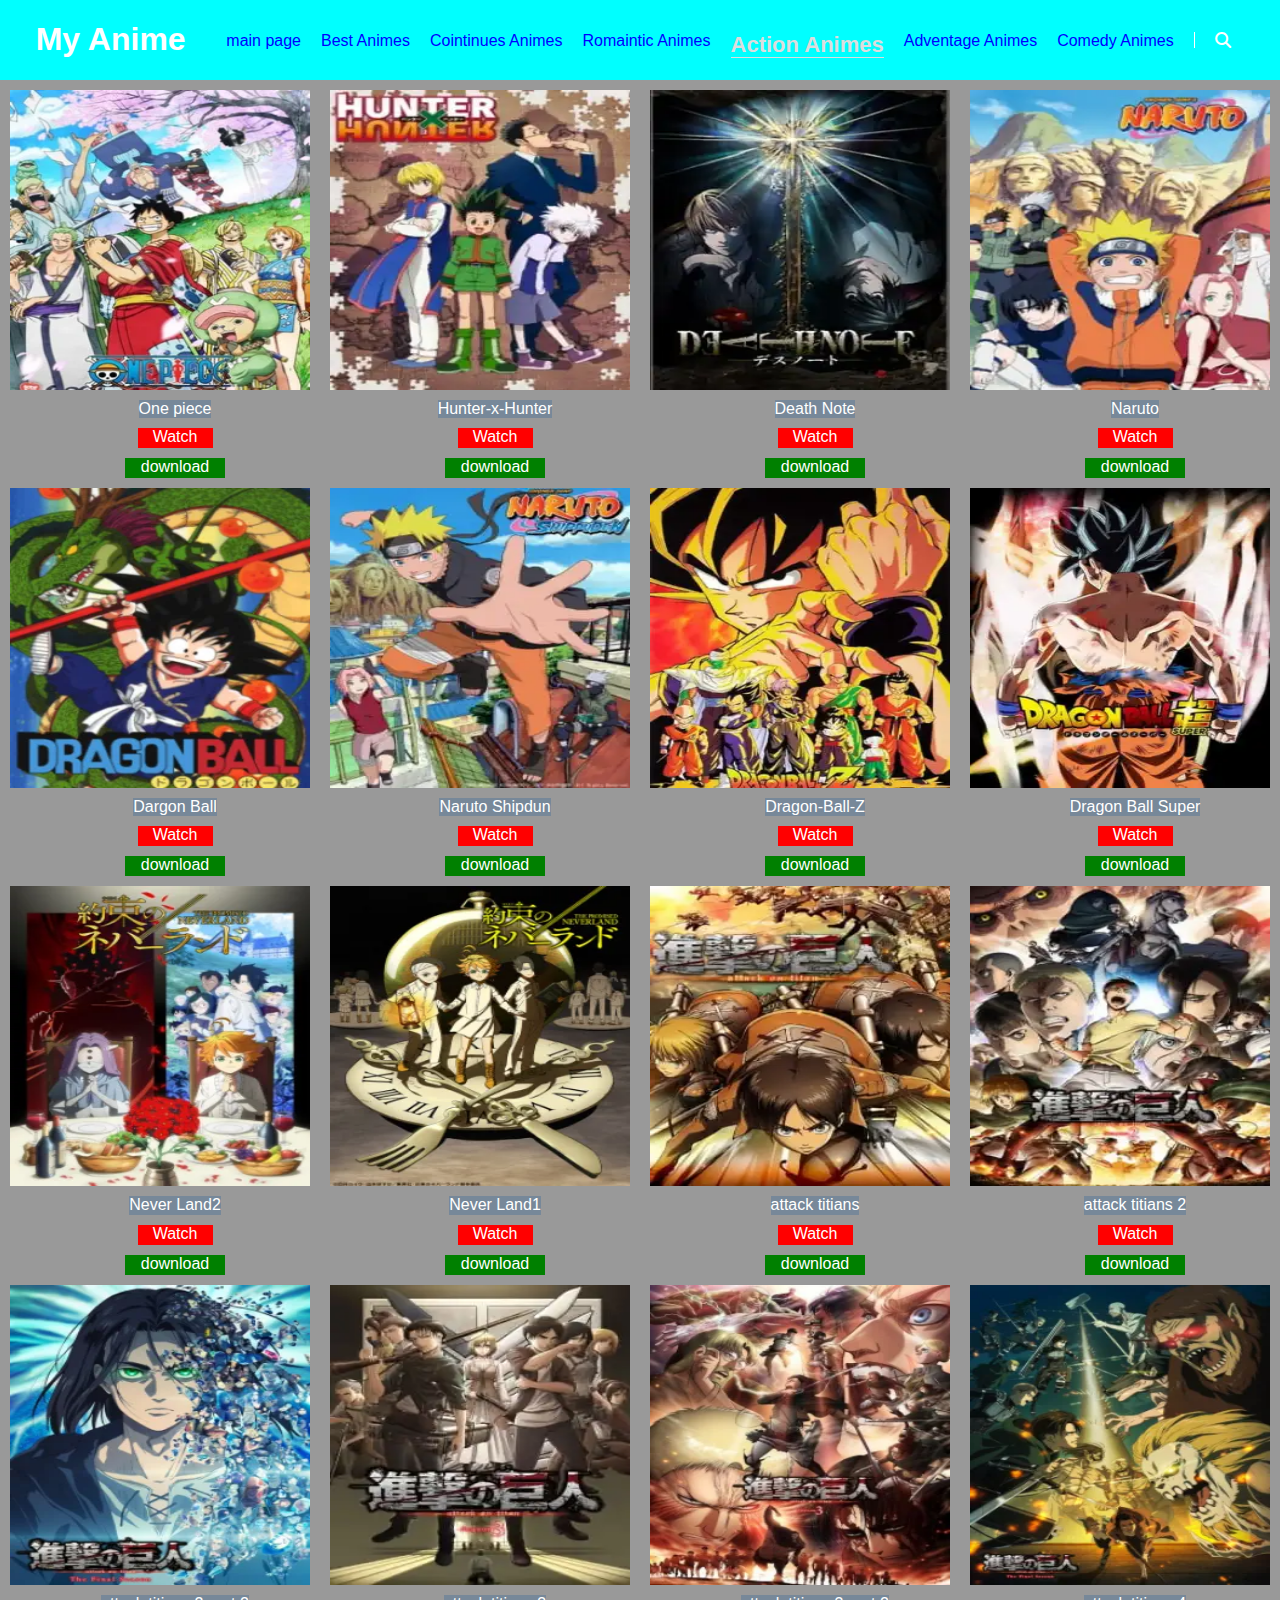
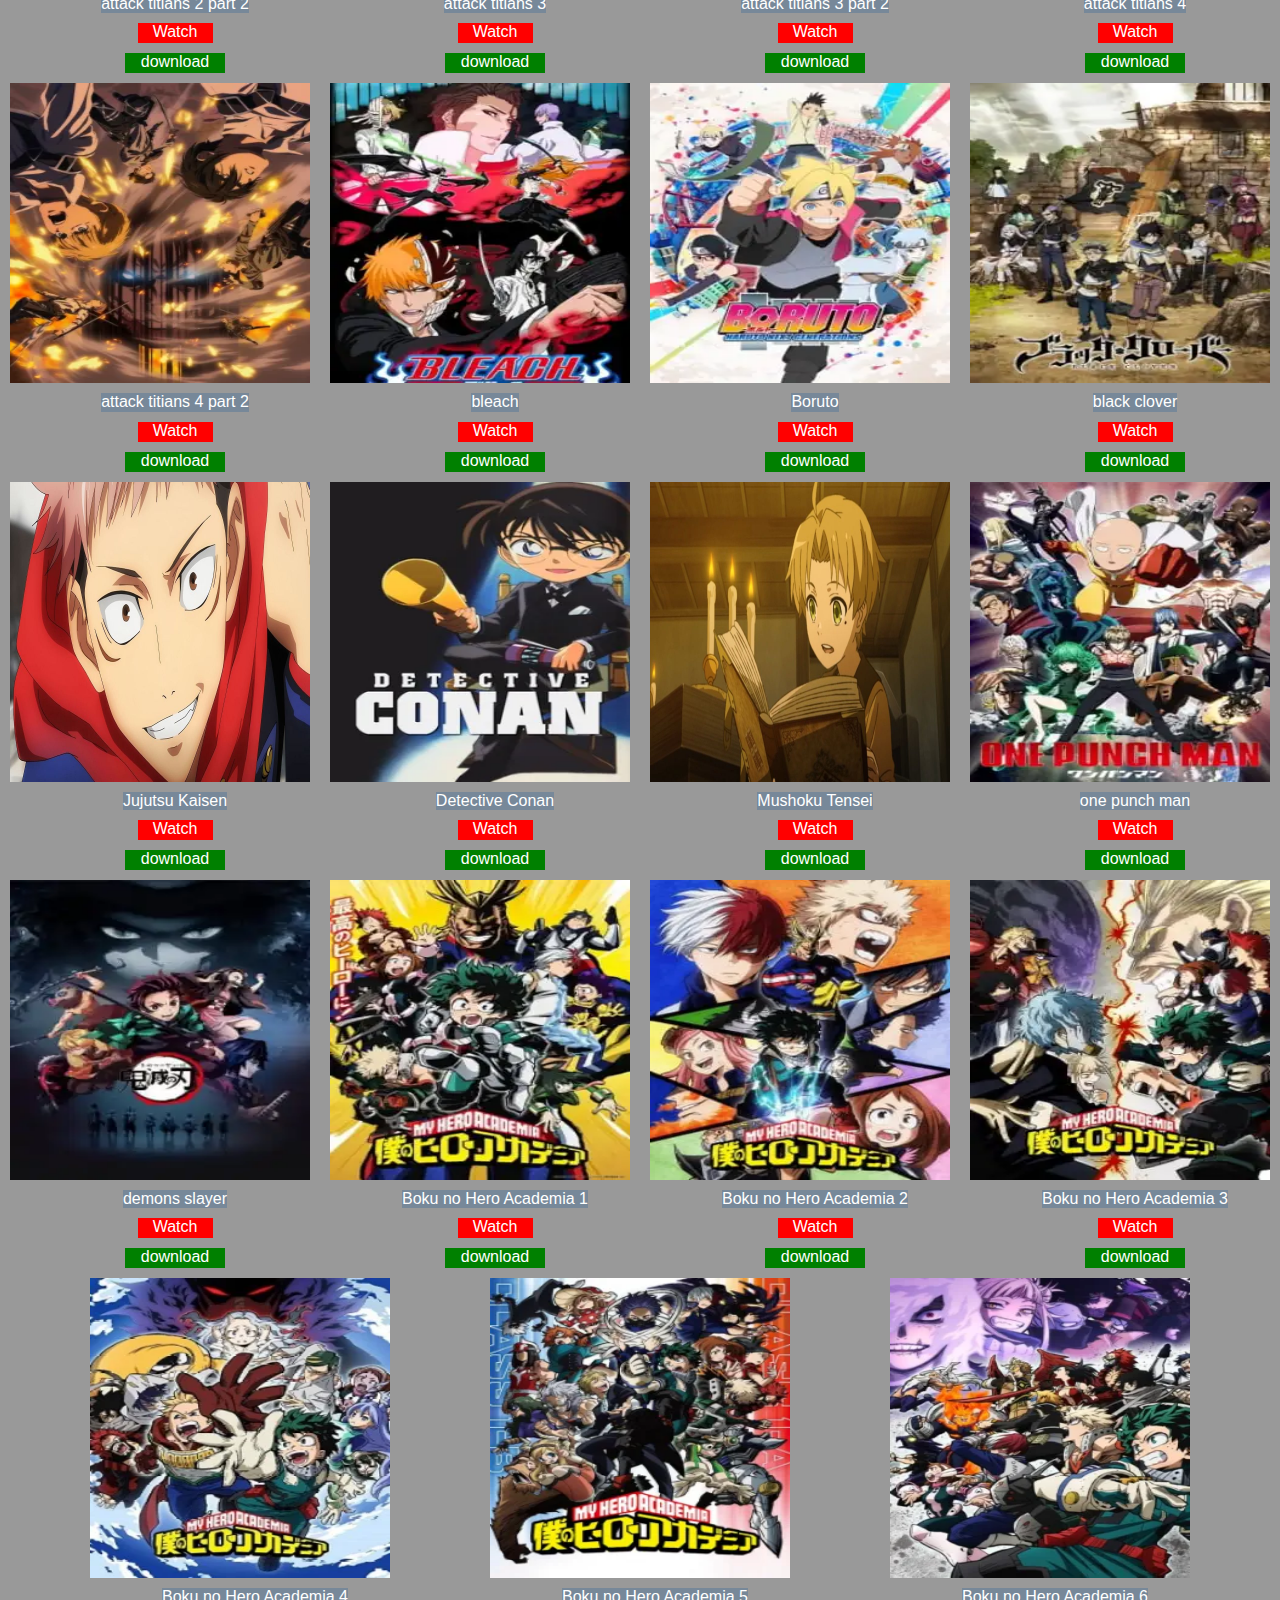
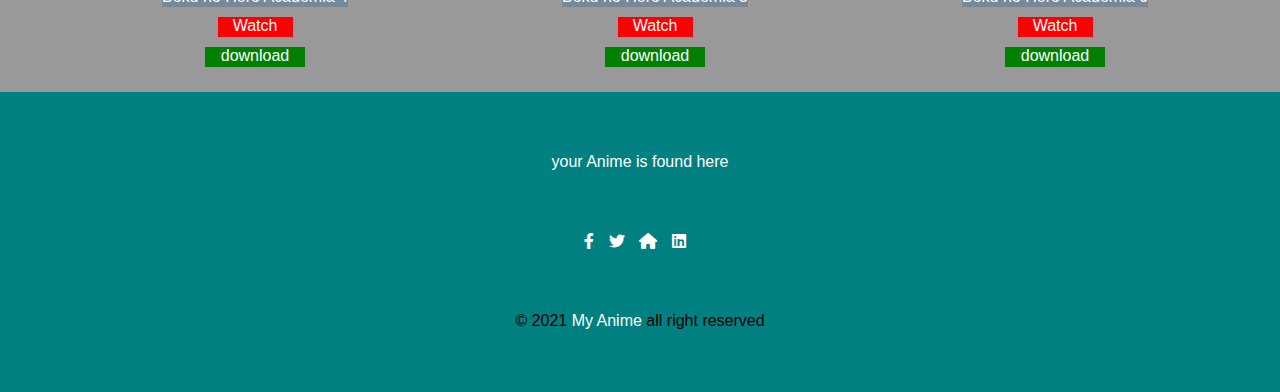
<file: index5.html>
<!DOCTYPE html>
<html lang="en">
<head>
    <meta charset="UTF-8">
    <meta http-equiv="X-UA-Compatible" content="IE=edge">
    <meta name="viewport" content="width=device-width, initial-scale=1.0">
    <title>My Anime</title>
    <link rel="stylesheet" href="css/normalize.css">
    <link rel="stylesheet" href="css/all.min.css">
    <link rel="stylesheet" href="css/main5.css">
</head>
<body>
    <!--start navbar -->
    <div class="navbar">
        <div class="cointer">
            <h1>My Anime</h1>
            <i class="fas fa-bars menu"></i>
            <ul>
                <li><a href="index.html">main page</a></li>
                <li><a href="index2.html">Best Animes</a></li>
                <li><a href="index3.html">Cointinues Animes</a></li>
                <li><a href="index4.html" class="romantic">Romaintic Animes</a></li>
                <li class="action">Action Animes</li>
                <li><a href="index6.html">Adventage Animes</a></li>
                <li><a href="index7.html">Comedy Animes</a></li>
            </ul>
            <i class="fas fa-search"></i>
        </div>
    </div>
    <!--end navbar -->
    <div class="main">
        <div class="cointiner">
            <div class="one_piece">
                <img src="img/One-Piece.webp" alt="One Piece">
                <p>One piece</p>
                <a href="https://animetitans.net/one-piece-%d8%a7%d9%84%d8%ad%d9%84%d9%82%d8%a9-1/" class="onel"
                    target="_blank">Watch</a>
                <a href="#" class="twol" target="_blank">download</a>
            </div>
            <div class="hunter_x_hunter">
                <img src="img/Hunter-x-Hunter1.webp" alt="Hunter-x-Hunter">
                <p>Hunter-x-Hunter</p>
                <a href="#" class="onel" target="_blank">Watch</a>
                <a href="#" class="twol" target="_blank">download</a>
            </div>
            <div class="deathNote">
                <img src="img/1633165291-5262-9453.webp" alt="Death Note">
                <p>Death Note</p>
                <a href="#" class="onel" target="_blank">Watch</a>
                <a href="#" class="twol" target="_blank">download</a>
            </div>
            <div class="naruto">
                <img src="img/1633423181-2784-17405.webp" alt="Naruto">
                <p>Naruto</p>
                <a href="https://animetitans.net/20221201-naruto-ep-%d8%a7%d9%84%d8%ad%d9%84%d9%82%d8%a9-1/" class="onel"
                    target="_blank">Watch</a>
                <a href="#" class="twol" target="_blank">download</a>
            </div>
            <div class="dargonBall">
                <img src="img/Dragon-Ball.webp" alt="Dargon Ball">
                <p>Dargon Ball</p>
                <a href="#" class="onel" target="_blank">Watch</a>
                <a href="#" class="twol" target="_blank">download</a>
            </div>
            <div class="narutoshp">
                <img src="img/1634579473-2992-17407.webp" alt="Naruto Shipdun">
                <p>Naruto Shipdun</p>
                <a href="#" class="onel" target="_blank">Watch</a>
                <a href="#" class="twol" target="_blank">download</a>
            </div>
            <div class="dragonballz">
                <img src="img/Dragon-Ball-Z.webp" alt="Dragon-Ball-Z ">
                <p>Dragon-Ball-Z</p>
                <a href="#" class="onel" target="_blank">Watch</a>
                <a href="#" class="twol" target="_blank">download</a>
            </div>
            <div class="dragonballsuper">
                <img src="img/91290l.webp" alt="Dargon Ball Super">
                <p>Dragon Ball Super</p>
                <a href="#" class="onel" target="_blank">Watch</a>
                <a href="#" class="twol" target="_blank">download</a>
            </div>
            <div class="neverland1">
                <img src="img/1644147915-4193-110626.webp" alt="Never Land 1">
                <p>Never Land2</p>
                <a href="#" class="onel" target="_blank">Watch</a>
                <a href="#" class="twol" target="_blank">download</a>
            </div>
            <div class="neverland2">
                <img src="img/1641200007-6534-118780.webp" alt="Never Land 1">
                <p>Never Land1</p>
                <a href="#" class="onel" target="_blank">Watch</a>
                <a href="#" class="twol" target="_blank">download</a>
            </div>
            <div class="attack_titians">
                <img src="img/1633868594-3948-47347.webp" alt="attack titians">
                <p>attack titians</p>
                <a href="#" class="onel" target="_blank">Watch</a>
                <a href="#" class="twol" target="_blank">download</a>
            </div>
            <div class="attack_titians2">
                <img src="img/1633868918-2903-84177.webp" alt="attack titians 2">
                <p>attack titians 2</p>
                <a href="#" class="onel" target="_blank">Watch</a>
                <a href="#" class="twol" target="_blank">download</a>
            </div>
            <div class="attack_titians2_part2">
                <img src="img/1641723406-5589-119437.webp" alt="attack titians 2 part 2">
                <p>attack titians 2 part 2</p>
                <a href="#" class="onel" target="_blank">Watch</a>
                <a href="#" class="twol" target="_blank">download</a>
            </div>
            <div class="attack_titians3">
                <img src="img/1633869104-4536-92110.webp" alt="attack titians 3">
                <p>attack titians 3 </p>
                <a href="#" class="onel" target="_blank">Watch</a>
                <a href="#" class="twol" target="_blank">download</a>
            </div>
            <div class="attack_titians3_part2">
                <img src="img/1633870116-1425-100633.webp" alt="attack titians 3 part 2">
                <p>attack titians 3 part 2</p>
                <a href="#" class="onel" target="_blank">Watch</a>
                <a href="#" class="twol" target="_blank">download</a>
            </div>
            <div class="attack_titians4">
                <img src="img/1633870614-1705-110531.webp" alt="attack titians 4 ">
                <p>attack titians 4</p>
                <a href="#" class="onel" target="_blank">Watch</a>
                <a href="#" class="twol" target="_blank">download</a>
            </div>
            <div class="attack_titians4_part2">
                <img src="img/Shingeki-no-Kyojin-The-Final-Season-Kanketsu-hen.webp" alt="attack titians 4 part 2 ">
                <p>attack titians 4 part 2</p>
                <a href="#" class="onel" target="_blank">Watch</a>
                <a href="#" class="twol" target="_blank">download</a>
            </div>
            <div class="bleach">
                <img src="img/Bleach.webp" alt="bleach ">
                <p>bleach</p>
                <a href="#" class="onel" target="_blank">Watch</a>
                <a href="#" class="twol" target="_blank">download</a>
            </div>
            <div class="boruto">
                <img src="img/Boruto-Naruto-Next-Generations-مترجم.webp" alt="Boruto ">
                <p>Boruto</p>
                <a href="#" class="onel" target="_blank">Watch</a>
                <a href="#" class="twol" target="_blank">download</a>
            </div>
            <div class="black_clover">
                <img src="img/1638053131-1666-88336.webp" alt="black clover ">
                <p>black clover</p>
                <a href="#" class="onel" target="_blank">Watch</a>
                <a href="#" class="twol" target="_blank">download</a>
            </div>
            <div class=" Jujutsu_Kaisen">
                <img src="img/10-best-ongoing-anime-5.jpg" alt="Jujutsu Kaisen">
                <p>Jujutsu Kaisen</p>
                <a href="#" class="onel" target="_blank">Watch</a>
                <a href="#" class="twol" target="_blank">download</a>
            </div>
            <div class="Detective_Conan ">
                <img src="img/المحقق-كونان.webp" alt="Detective Conan ">
                <p>Detective Conan</p>
                <a href="#" class="onel" target="_blank">Watch</a>
                <a href="#" class="twol" target="_blank">download</a>
            </div>
            <div class="Mushoku_Tensei ">
                <img src="img/10-best-ongoing-anime-2.jpg" alt="Mushoku Tensei ">
                <p>Mushoku Tensei</p>
                <a href="#" class="onel" target="_blank">Watch</a>
                <a href="#" class="twol" target="_blank">download</a>
            </div>
            <div class="one_punch_man">
                <img src="img/1633815850-4696-76049.webp" alt="one punch man">
                <p>one punch man</p>
                <a href="#" class="onel" target="_blank">Watch</a>
                <a href="#" class="twol" target="_blank">download</a>
            </div>
            <div class="Kimetsu_no_Yaiba">
                <img src="img/Kimetsu-no-Yaiba.webp" alt="Kimetsu no Yaiba">
                <p>demons slayer</p>
                <a href="#" class="onel" target="_blank">Watch</a>
                <a href="#" class="twol" target="_blank">download</a>
            </div>
            <div class="Boku_no_Hero_Academia_1">
                <img src="img/1633681491-4252-78745.webp" alt="Boku no Hero Academia">
                <p>Boku no Hero Academia 1</p>
                <a href="#" class="onel" target="_blank">Watch</a>
                <a href="#" class="twol" target="_blank">download</a>
            </div>
            <div class="Boku_no_Hero_Academia_2">
                <img src="img/1633682997-8556-85221.webp" alt="Boku no Hero Academia 2">
                <p>Boku no Hero Academia 2</p>
                <a href="#" class="onel" target="_blank">Watch</a>
                <a href="#" class="twol" target="_blank">download</a>
            </div>
            <div class="Boku_no_Hero_Academia_3">
                <img src="img/1633691963-8237-92084.webp" alt="Boku no Hero Academia 3">
                <p>Boku no Hero Academia 3</p>
                <a href="#" class="onel" target="_blank">Watch</a>
                <a href="#" class="twol" target="_blank">download</a>
            </div>
            <div class="Boku_no_Hero_Academia_4">
                <img src="img/1633693371-1172-107914.webp" alt="Boku no Hero Academia 4">
                <p>Boku no Hero Academia 4</p>
                <a href="#" class="onel" target="_blank">Watch</a>
                <a href="#" class="twol" target="_blank">download</a>
            </div>
            <div class="Boku_no_Hero_Academia_5">
                <img src="img/1633693857-2888-113611.webp" alt="Boku no Hero Academia 5">
                <p>Boku no Hero Academia 5</p>
                <a href="#" class="onel" target="_blank">Watch</a>
                <a href="#" class="twol" target="_blank">download</a>
            </div>
            <div class="Boku_no_Hero_Academia_6">
                <img src="img/Boku-no-Hero-Academia-6th-Season.webp" alt="Boku no Hero Academia 6">
                <p>Boku no Hero Academia 6</p>
                <a href="#" class="onel" target="_blank">Watch</a>
                <a href="#" class="twol" target="_blank">download</a>
            </div>
        </div>
    </div>
    <!-- end main  -->
    <!-- start footer  -->
    <div class="footer">
        <div class="cointiner">
            <p>your Anime is found here</p>
            <div class="soical">
                <div class="csoical">
                    <i class="fab fa-facebook-f"></i>
                    <i class="fab fa-twitter"></i>
                    <i class="fas fa-home"></i>
                    <i class="fab fa-linkedin"></i>
                </div>
            </div>
            <p class="copyright">&copy; 2021 <span>My Anime</span> all right reserved</p>
        </div>
    </div>
    <!-- end footer  -->
</body>
</html>
</file>
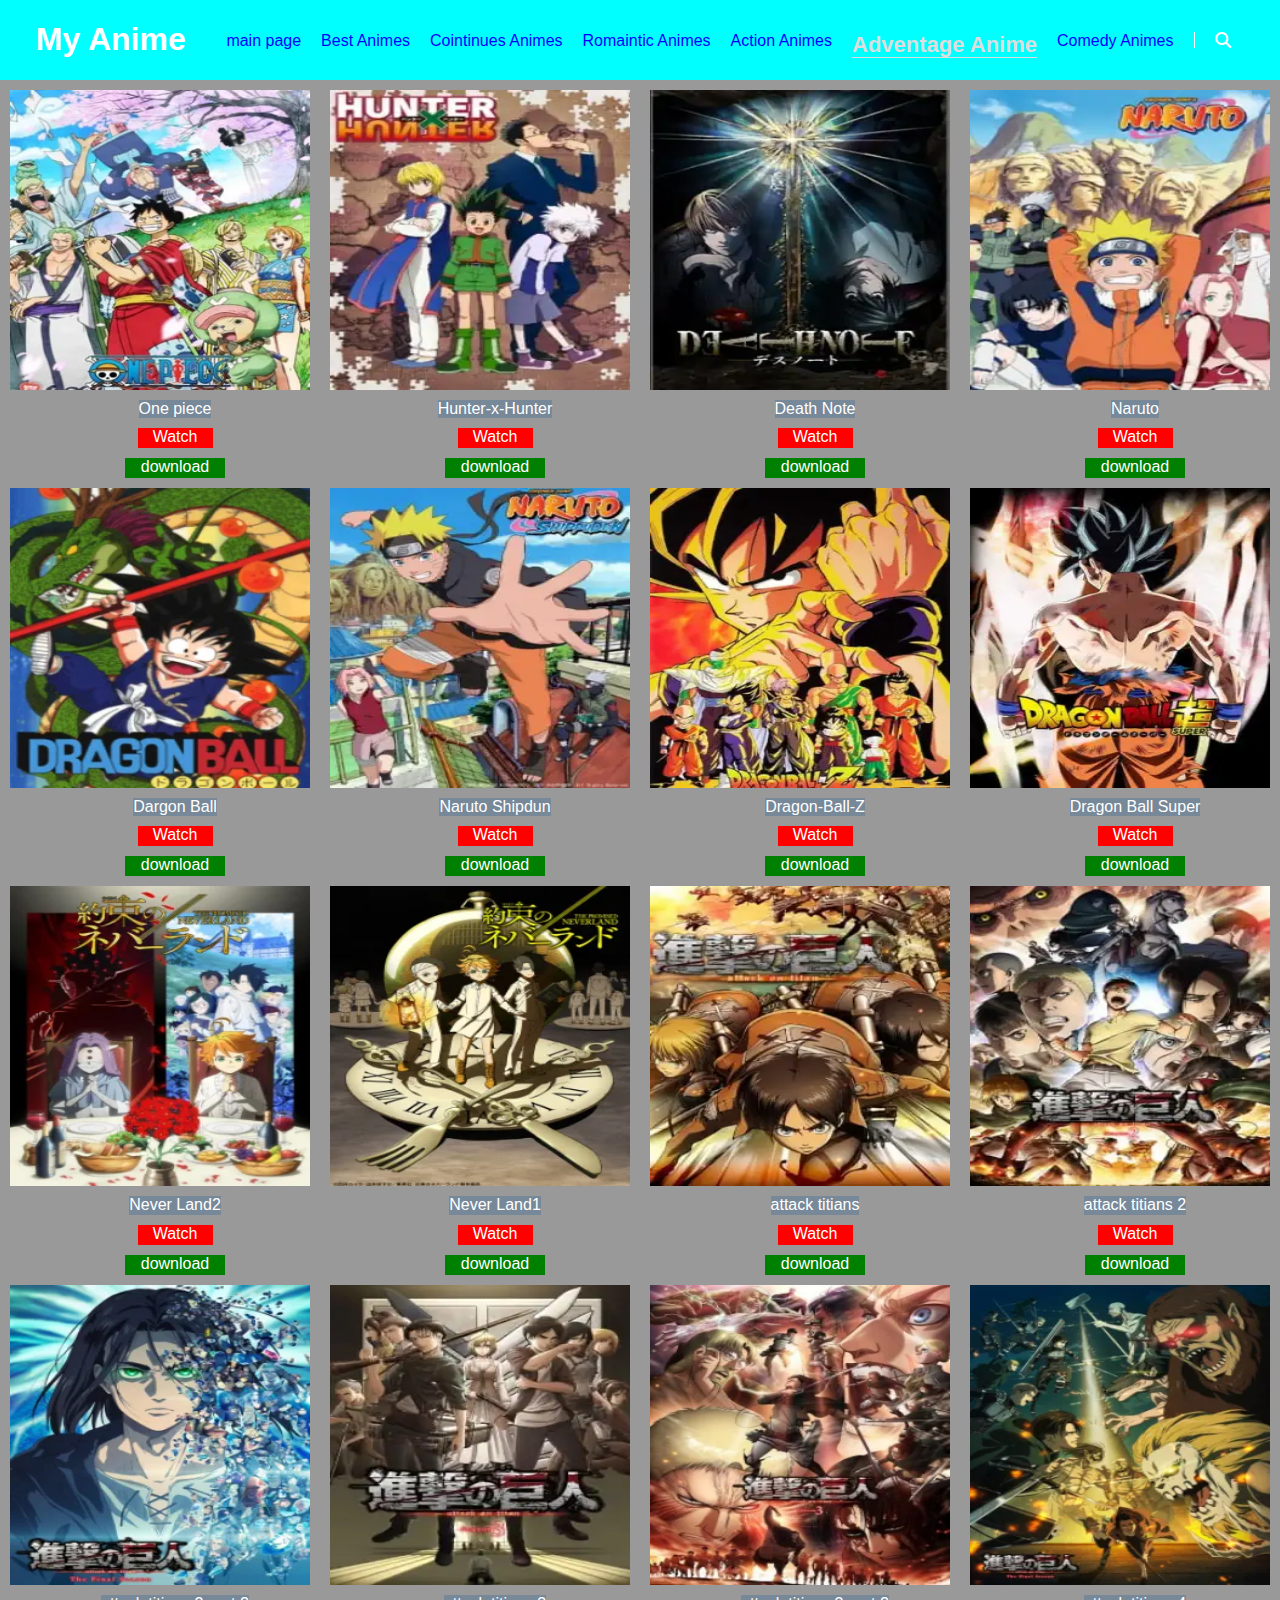
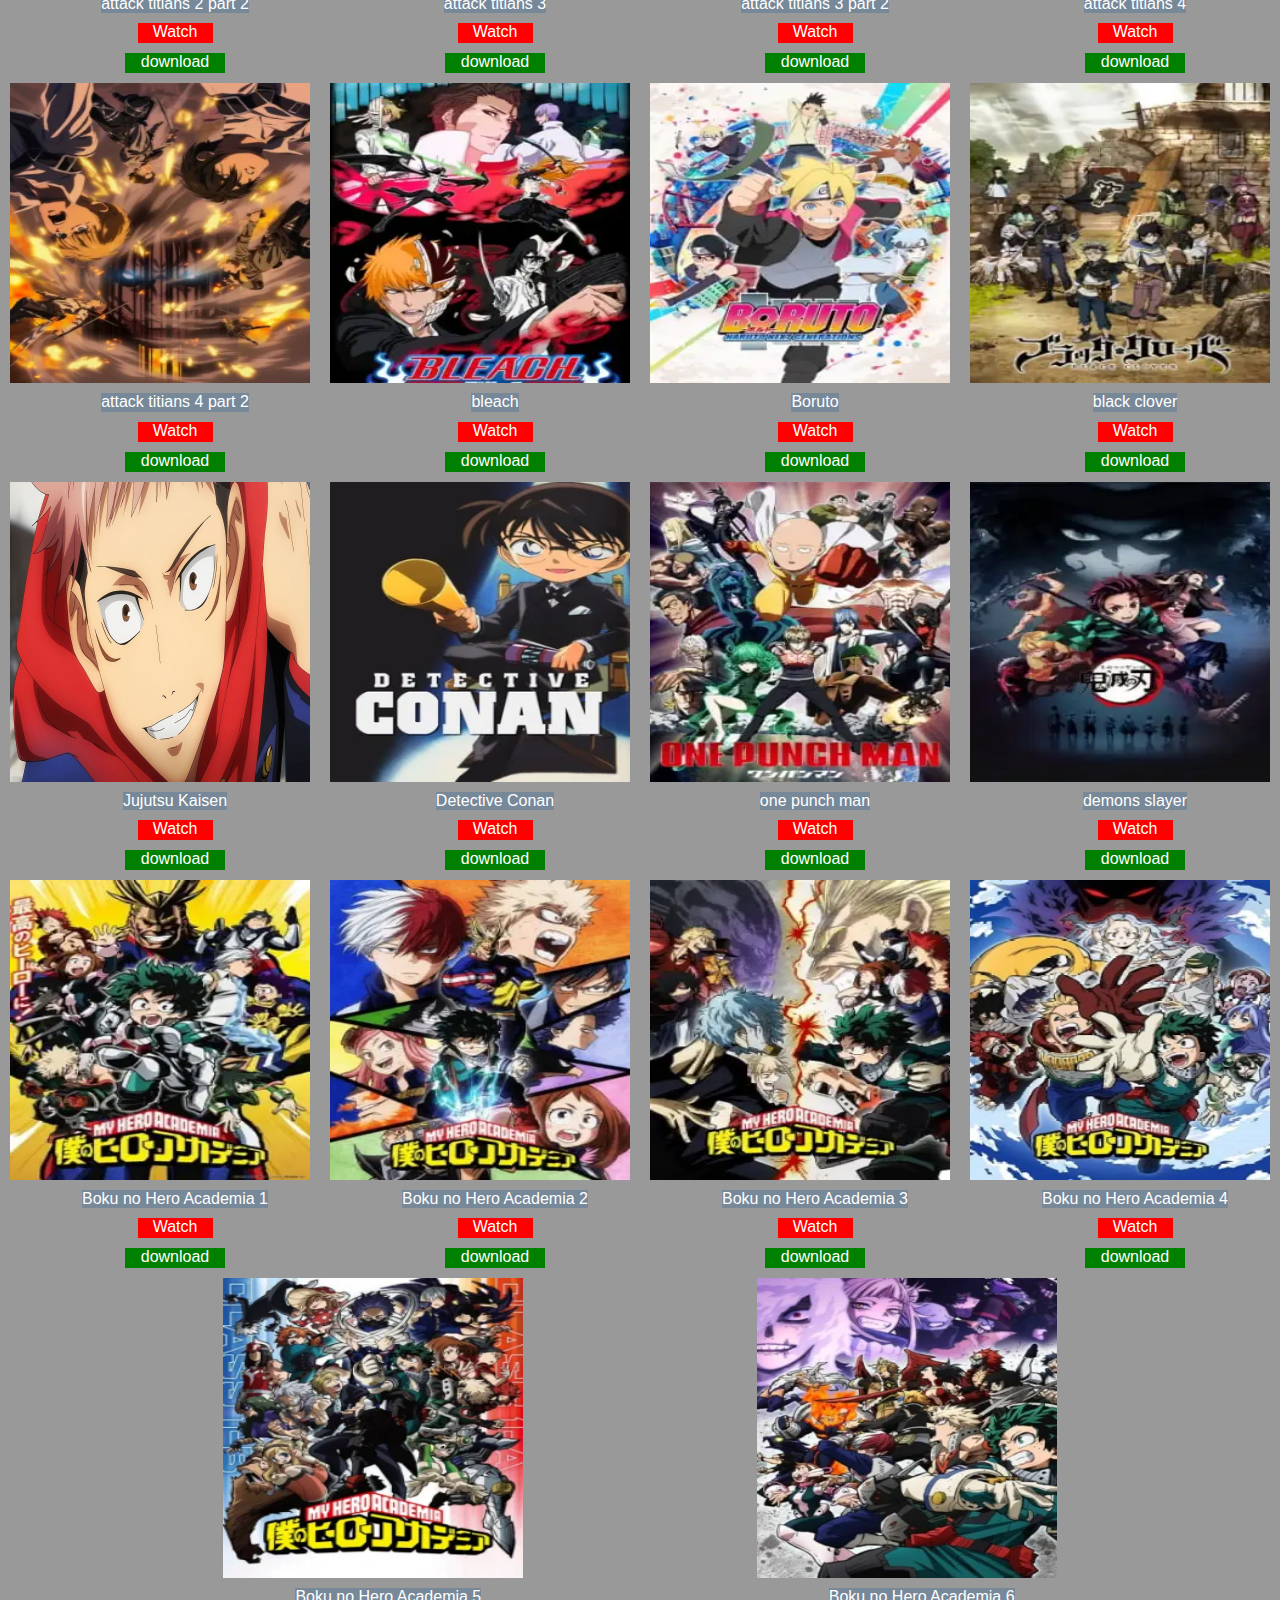
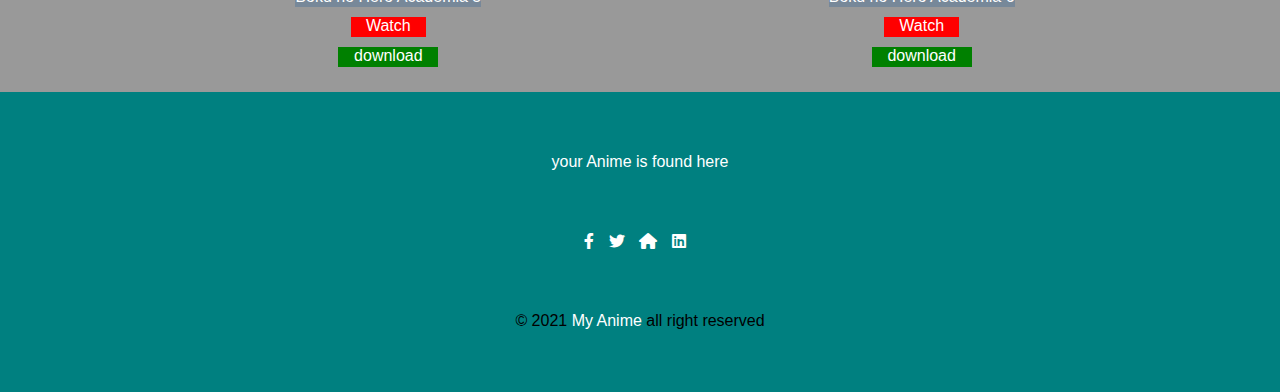
<file: index6.html>
<!DOCTYPE html>
<html lang="en">
    <head>
        <meta charset="UTF-8">
        <meta http-equiv="X-UA-Compatible" content="IE=edge">
        <meta name="viewport" content="width=device-width, initial-scale=1.0">
        <title>My Anime</title>
        <link rel="stylesheet" href="css/main6.css">
        <link rel="stylesheet" href="css/normalize.css">
        <link rel="stylesheet" href="css/all.min.css">
    </head>
    <body>
        <!--start navbar -->
        <div class="navbar">
            <div class="cointer">
                <h1>My Anime</h1>
                <i class="fas fa-bars menu"></i>
                <ul>
                    <li> <a href="index.html">main page</a></li>
                    <li><a href="index2.html">Best Animes</a></li>
                    <li><a href="index3.html">Cointinues Animes</a></li>
                    <li><a href="index4.html" class="romantic">Romaintic Animes</a></li>
                    <li><a href="index5.html">Action Animes</a></li>
                    <li class="adventage_anime">Adventage Anime</li>
                    <li><a href="index7.html">Comedy Animes</a></li>
                </ul>
                <i class="fas fa-search"></i>
            </div>
        </div>
        <!--end navbar -->
        <!-- start body  -->
        <div class="main">
            <div class="cointiner">
                <div class="one_piece">
                    <img src="img/One-Piece.webp" alt="One Piece">
                    <p>One piece</p>
                    <a href="https://animetitans.net/one-piece-%d8%a7%d9%84%d8%ad%d9%84%d9%82%d8%a9-1/" class="onel"
                        target="_blank">Watch</a>
                    <a href="#" class="twol" target="_blank">download</a>
                </div>
                <div class="hunter_x_hunter">
                    <img src="img/Hunter-x-Hunter1.webp" alt="Hunter-x-Hunter">
                    <p>Hunter-x-Hunter</p>
                    <a href="#" class="onel" target="_blank">Watch</a>
                    <a href="#" class="twol" target="_blank">download</a>
                </div>
                <div class="deathNote">
                    <img src="img/1633165291-5262-9453.webp" alt="Death Note">
                    <p>Death Note</p>
                    <a href="#" class="onel" target="_blank">Watch</a>
                    <a href="#" class="twol" target="_blank">download</a>
                </div>
                <div class="naruto">
                    <img src="img/1633423181-2784-17405.webp" alt="Naruto">
                    <p>Naruto</p>
                    <a href="https://animetitans.net/20221201-naruto-ep-%d8%a7%d9%84%d8%ad%d9%84%d9%82%d8%a9-1/" class="onel"
                        target="_blank">Watch</a>
                    <a href="#" class="twol" target="_blank">download</a>
                </div>
                <div class="dargonBall">
                    <img src="img/Dragon-Ball.webp" alt="Dargon Ball">
                    <p>Dargon Ball</p>
                    <a href="#" class="onel" target="_blank">Watch</a>
                    <a href="#" class="twol" target="_blank">download</a>
                </div>
                <div class="narutoshp">
                    <img src="img/1634579473-2992-17407.webp" alt="Naruto Shipdun">
                    <p>Naruto Shipdun</p>
                    <a href="#" class="onel" target="_blank">Watch</a>
                    <a href="#" class="twol" target="_blank">download</a>
                </div>
                <div class="dragonballz">
                    <img src="img/Dragon-Ball-Z.webp" alt="Dragon-Ball-Z ">
                    <p>Dragon-Ball-Z</p>
                    <a href="#" class="onel" target="_blank">Watch</a>
                    <a href="#" class="twol" target="_blank">download</a>
                </div>
                <div class="dragonballsuper">
                    <img src="img/91290l.webp" alt="Dargon Ball Super">
                    <p>Dragon Ball Super</p>
                    <a href="#" class="onel" target="_blank">Watch</a>
                    <a href="#" class="twol" target="_blank">download</a>
                </div>
                <div class="neverland1">
                    <img src="img/1644147915-4193-110626.webp" alt="Never Land 1">
                    <p>Never Land2</p>
                    <a href="#" class="onel" target="_blank">Watch</a>
                    <a href="#" class="twol" target="_blank">download</a>
                </div>
                <div class="neverland2">
                    <img src="img/1641200007-6534-118780.webp" alt="Never Land 1">
                    <p>Never Land1</p>
                    <a href="#" class="onel" target="_blank">Watch</a>
                    <a href="#" class="twol" target="_blank">download</a>
                </div>
                <div class="attack_titians">
                    <img src="img/1633868594-3948-47347.webp" alt="attack titians">
                    <p>attack titians</p>
                    <a href="#" class="onel" target="_blank">Watch</a>
                    <a href="#" class="twol" target="_blank">download</a>
                </div>
                <div class="attack_titians2">
                    <img src="img/1633868918-2903-84177.webp" alt="attack titians 2">
                    <p>attack titians 2</p>
                    <a href="#" class="onel" target="_blank">Watch</a>
                    <a href="#" class="twol" target="_blank">download</a>
                </div>
                <div class="attack_titians2_part2">
                    <img src="img/1641723406-5589-119437.webp" alt="attack titians 2 part 2">
                    <p>attack titians 2 part 2</p>
                    <a href="#" class="onel" target="_blank">Watch</a>
                    <a href="#" class="twol" target="_blank">download</a>
                </div>
                <div class="attack_titians3">
                    <img src="img/1633869104-4536-92110.webp" alt="attack titians 3">
                    <p>attack titians 3 </p>
                    <a href="#" class="onel" target="_blank">Watch</a>
                    <a href="#" class="twol" target="_blank">download</a>
                </div>
                <div class="attack_titians3_part2">
                    <img src="img/1633870116-1425-100633.webp" alt="attack titians 3 part 2">
                    <p>attack titians 3 part 2</p>
                    <a href="#" class="onel" target="_blank">Watch</a>
                    <a href="#" class="twol" target="_blank">download</a>
                </div>
                <div class="attack_titians4">
                    <img src="img/1633870614-1705-110531.webp" alt="attack titians 4 ">
                    <p>attack titians 4</p>
                    <a href="#" class="onel" target="_blank">Watch</a>
                    <a href="#" class="twol" target="_blank">download</a>
                </div>
                <div class="attack_titians4_part2">
                    <img src="img/Shingeki-no-Kyojin-The-Final-Season-Kanketsu-hen.webp" alt="attack titians 4 part 2 ">
                    <p>attack titians 4 part 2</p>
                    <a href="#" class="onel" target="_blank">Watch</a>
                    <a href="#" class="twol" target="_blank">download</a>
                </div>
                <div class="bleach">
                    <img src="img/Bleach.webp" alt="bleach ">
                    <p>bleach</p>
                    <a href="#" class="onel" target="_blank">Watch</a>
                    <a href="#" class="twol" target="_blank">download</a>
                </div>
                <div class="boruto">
                    <img src="img/Boruto-Naruto-Next-Generations-مترجم.webp" alt="Boruto ">
                    <p>Boruto</p>
                    <a href="#" class="onel" target="_blank">Watch</a>
                    <a href="#" class="twol" target="_blank">download</a>
                </div>
                <div class="black_clover">
                    <img src="img/1638053131-1666-88336.webp" alt="black clover ">
                    <p>black clover</p>
                    <a href="#" class="onel" target="_blank">Watch</a>
                    <a href="#" class="twol" target="_blank">download</a>
                </div>
                <div class=" Jujutsu_Kaisen">
                    <img src="img/10-best-ongoing-anime-5.jpg" alt="Jujutsu Kaisen">
                    <p>Jujutsu Kaisen</p>
                    <a href="#" class="onel" target="_blank">Watch</a>
                    <a href="#" class="twol" target="_blank">download</a>
                </div>
                <div class="Detective_Conan ">
                    <img src="img/المحقق-كونان.webp" alt="Detective Conan ">
                    <p>Detective Conan</p>
                    <a href="#" class="onel" target="_blank">Watch</a>
                    <a href="#" class="twol" target="_blank">download</a>
                </div>
                <div class="one_punch_man">
                    <img src="img/1633815850-4696-76049.webp" alt="one punch man">
                    <p>one punch man</p>
                    <a href="#" class="onel" target="_blank">Watch</a>
                    <a href="#" class="twol" target="_blank">download</a>
                </div>
                <div class="Kimetsu_no_Yaiba">
                    <img src="img/Kimetsu-no-Yaiba.webp" alt="Kimetsu no Yaiba">
                    <p>demons slayer</p>
                    <a href="#" class="onel" target="_blank">Watch</a>
                    <a href="#" class="twol" target="_blank">download</a>
                </div>
                <div class="Boku_no_Hero_Academia_1">
                    <img src="img/1633681491-4252-78745.webp" alt="Boku no Hero Academia">
                    <p>Boku no Hero Academia 1</p>
                    <a href="#" class="onel" target="_blank">Watch</a>
                    <a href="#" class="twol" target="_blank">download</a>
                </div>
                <div class="Boku_no_Hero_Academia_2">
                    <img src="img/1633682997-8556-85221.webp" alt="Boku no Hero Academia 2">
                    <p>Boku no Hero Academia 2</p>
                    <a href="#" class="onel" target="_blank">Watch</a>
                    <a href="#" class="twol" target="_blank">download</a>
                </div>
                <div class="Boku_no_Hero_Academia_3">
                    <img src="img/1633691963-8237-92084.webp" alt="Boku no Hero Academia 3">
                    <p>Boku no Hero Academia 3</p>
                    <a href="#" class="onel" target="_blank">Watch</a>
                    <a href="#" class="twol" target="_blank">download</a>
                </div>
                <div class="Boku_no_Hero_Academia_4">
                    <img src="img/1633693371-1172-107914.webp" alt="Boku no Hero Academia 4">
                    <p>Boku no Hero Academia 4</p>
                    <a href="#" class="onel" target="_blank">Watch</a>
                    <a href="#" class="twol" target="_blank">download</a>
                </div>
                <div class="Boku_no_Hero_Academia_5">
                    <img src="img/1633693857-2888-113611.webp" alt="Boku no Hero Academia 5">
                    <p>Boku no Hero Academia 5</p>
                    <a href="#" class="onel" target="_blank">Watch</a>
                    <a href="#" class="twol" target="_blank">download</a>
                </div>
                <div class="Boku_no_Hero_Academia_6">
                    <img src="img/Boku-no-Hero-Academia-6th-Season.webp" alt="Boku no Hero Academia 6">
                    <p>Boku no Hero Academia 6</p>
                    <a href="#" class="onel" target="_blank">Watch</a>
                    <a href="#" class="twol" target="_blank">download</a>
                </div>
            </div>
        </div>
        <!-- end body  -->
        <!-- start footer  -->
        <div class="footer">
            <div class="cointiner">
                <p>your Anime is found here</p>
                <div class="soical">
                    <div class="csoical">
                        <i class="fab fa-facebook-f"></i>
                        <i class="fab fa-twitter"></i>
                        <i class="fas fa-home"></i>
                        <i class="fab fa-linkedin"></i>
                    </div>
                </div>
                <p class="copyright">&copy; 2021 <span>My Anime</span> all right reserved</p>
            </div>
        </div>
        <!-- end footer  -->
    </body>
</html>
</file>
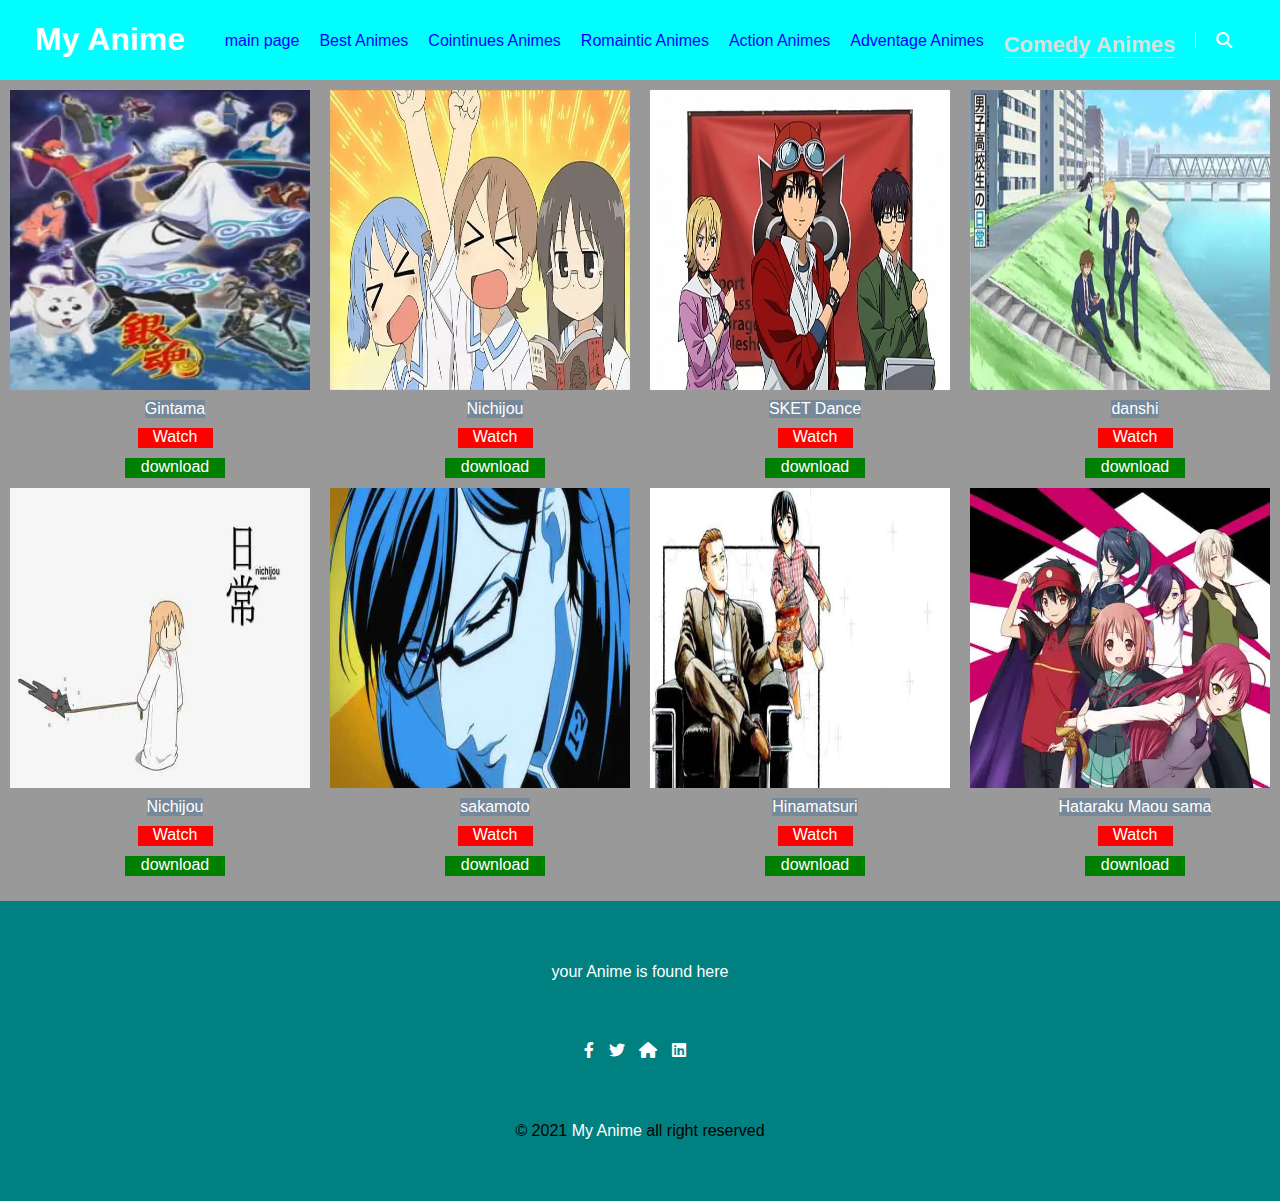
<file: index7.html>
<!DOCTYPE html>
<html lang="en">
    <head>
        <meta charset="UTF-8">
        <meta http-equiv="X-UA-Compatible" content="IE=edge">
        <meta name="viewport" content="width=device-width, initial-scale=1.0">
        <title>My Anime</title>
        <link rel="stylesheet" href="css/main7.css">
        <link rel="stylesheet" href="css/normalize.css">
        <link rel="stylesheet" href="css/all.min.css">
    </head>
    <body>
        <div class="navbar">
            <div class="cointer">
                <h1>My Anime</h1>
                <i class="fas fa-bars menu"></i>
                <ul>
                    <li><a href="index.html">main page</a></li>
                    <li><a href="index2.html">Best Animes</a></li>
                    <li><a href="index3.html">Cointinues Animes</a></li>
                    <li><a href="index4.html" class="romantic">Romaintic Animes</a></li>
                    <li><a href="index5.html">Action Animes</a></li>
                    <li><a href="index6.html">Adventage Animes</a></li>
                    <li class="comedy">Comedy Animes</li>
                </ul>
                <i class="fas fa-search"></i>
            </div>
        </div>
        <!--end navbar -->
        <!-- satrt main  -->
        <div class="main">
            <div class="cointiner">
                <div class="Gintama">
                    <img src="img/Gintama-1.webp" alt="Gintama">
                    <p>Gintama</p>
                    <a href="#" class="onel" target="_blank">Watch</a>
                    <a href="#" class="twol" target="_blank">download</a>
                </div>
                
                <div class="Nichijou">
                    <img src="img/edc4cc07-f64f-407e-9397-ddfdfdd9678d.webp" alt="Nichijou">
                    <p>Nichijou</p>
                    <a href="#" class="onel" target="_blank">Watch</a>
                    <a href="#" class="twol" target="_blank">download</a>
                </div>
                <div class="SKET_Dance">
                    <img src="img/9b5a5822-8f99-44bf-bbdf-b5c087410ca4.webp" alt="SKET Dance">
                    <p>SKET Dance</p>
                    <a href="#" class="onel" target="_blank">Watch</a>
                    <a href="#" class="twol" target="_blank">download</a>
                </div>
                <div class="danshi">
                    <img src="img/danshi.jpg" alt="danshi">
                    <p>danshi</p>
                    <a href="#" class="onel" target="_blank">Watch</a>
                    <a href="#" class="twol" target="_blank">download</a>
                </div>
                
                <div class="Nichijou">
                    <img src="img/Nichijou.jpg" alt="Nichijou">
                    <p>Nichijou</p>
                    <a href="#" class="onel" target="_blank">Watch</a>
                    <a href="#" class="twol" target="_blank">download</a>
                </div>
                <div class="sakamoto">
                    <img src="img/sakamoto.jpg" alt="sakamoto">
                    <p>sakamoto</p>
                    <a href="#" class="onel" target="_blank">Watch</a>
                    <a href="#" class="twol" target="_blank">download</a>
                </div>
                <div class="Hinamatsuri">
                    <img src="img/Hinamatsuri.jpg" alt="Hinamatsuri">
                    <p>Hinamatsuri</p>
                    <a href="#" class="onel" target="_blank">Watch</a>
                    <a href="#" class="twol" target="_blank">download</a>
                </div>
                <div class="Hataraku_Maou_sama">
                    <img src="img/Hataraku-Maou-sama.jpg" alt="Hataraku Maou sama">
                    <p>Hataraku Maou sama</p>
                    <a href="#" class="onel" target="_blank">Watch</a>
                    <a href="#" class="twol" target="_blank">download</a>
                </div>
            </div>
        </div>
        <!-- end main  -->
        <!-- start footer  -->
        <div class="footer">
            <div class="cointiner">
                <p>your Anime is found here</p>
                <div class="soical">
                    <div class="csoical">
                        <i class="fab fa-facebook-f"></i>
                        <i class="fab fa-twitter"></i>
                        <i class="fas fa-home"></i>
                        <i class="fab fa-linkedin"></i>
                    </div>
                </div>
                <p class="copyright">&copy; 2021 <span>My Anime</span> all right reserved</p>
            </div>
        </div>
        <!-- end footer  -->
    </body>
</html>
</file>
<file: css/main.css>
:root {
    --main-color: #19c8fa;
    --trans-color: rgb(15 116 174 / 65%)
}
* {
    box-sizing: border-box;
    margin: 0;
    padding: 0;

}

html {
    scroll-behavior: smooth;
}

body {
    font-family: Verdana, Geneva, Tahoma, sans-serif;
    background-color: rgba(0, 0, 0, 0.4);
}
/* start nav  */
.navbar .cointer{
    display: flex;
    padding-left: 15px;
    padding-right: 15px;
    background-color: unset;
    justify-content: space-evenly;
    align-items: center;
    background-color: cyan;
}
.main_page{
    color: #ddd;
    border-bottom: 1px solid #ddd;
    font-size: 22px;
    font-weight: bold;
}
.navbar  .fa-search{
    width: 50px;
    color:white;
    border-left: 1px solid white;
    padding-left: 20px;
}
.navbar i:hover{
    color: var(--main-color);
    cursor: pointer;
    font-weight: bold;
}
.cointer .menu
{
    color: white;
    font-size: 22px;
    margin-left: 50px;
}
@media(min-width:770px){
    .cointer .menu{
        display: none;
    }
}
ul{
    list-style: none;
    display: flex;
}
@media (max-width:770px) {
    ul li {
        display: none;
    }
        ul+li:hover {
            display: flex;
            flex-direction: column;
            position: absolute;
            top: 100%;
            background-color: rgb(0, 0, 0 / 50%);
            width: 100%;
        }
}
h1{
    color: white;
    
}
h1:hover{
    color: yellow;
    cursor: pointer;
}
li{
    margin-left: 20px;
    padding-top: 10px;
}
.navbar a{
    text-decoration: none;
    color: blue
}
a:hover {
    color: #ddd;
    font-weight: bold;
    border-bottom: 1px solid #ddd;
    padding-bottom: 20px;
}
/* end nav */
/* start lan   */
.landing{
    background-image: url("../img/5d92fa74902c385ac1976e78ca7356f1--art.jpg");
    background-size: cover;
    min-height: 180vh;
    position: relative;
}
.landing .cointiner{
    position: absolute;
    top: 0;
    left: 0;
    width: 100%;
    height: 100%;
    background-color: rgb(0 0 0 / 40%);
}
.cointiner .text{
    position: absolute;
    left: 0;
    top: 50%;
    padding: 30%;
    width: 100%;   
    color: white;
    transform: translateY(-50%);
    text-align: center;
}
.landing .text h2 {
    font-size: 30px;
    font-weight: normal;
    line-height: 1.5;
    margin-bottom: 30px;
}
.landing .text p {
    font-size: 15px;
    line-height: 1.6;
}
.landing .change-background {
    position: absolute;
    top: 50%;
    transform: translateY(-50%);
    -webkit-transform: translateY(-50%);
    -moz-transform: translateY(-50%); 
    -ms-transform: translateY(-50%);
    -o-transform: translateY(-50%);
    color: #ddd;
}
.landing .fa-angle-left{
    left: 30px;
}
.landing .fa-angle-right{
    right: 30px;
}
.landing .bullets{
    position: absolute;
    bottom: 30px;
    left: 50%;
    bottom: 30px;
    display: flex;
    transform: translateX(-50%);
}
.landing .bullets li{
    width: 20px;
    height: 20px;
    border-radius:50% ;
    -webkit-border-radius:50% ;
    -moz-border-radius:50% ;
    -ms-border-radius:50% ;
    -o-border-radius:50% ;
    color: white;
    border: 1px solid white;
}
.landing .bullets .active {
    background-color: var(--main-color);
    border-color: var(--main-color);
}
/* end lan   */
/* stat main */
.main .cointiner{
    display: flex;
    justify-content: space-evenly;
    flex-wrap: wrap;
}
.main p{
    margin-left: 30px;
    background-color: lightslategrey;
    width: fit-content;
    color: white;
}
.main p:hover{
    transform: skew(20deg);
    -webkit-transform: skew(20deg);
    -moz-transform: skew(20deg);
    -ms-transform: skew(20deg);
    -o-transform: skew(20deg);
}
img{
    height: 300px;
    width: 150px;
    margin: 10px;
    width: 300px;
}
.main a{
    text-decoration: none;
    display: block;
    margin-left: 30px;
}
.main .onel{
    margin-top: 10px;
    background-color: red;
    width: 75px;
    height: 20px;
    color: white;
    text-align: center
}
.main .twol {
    margin-top: 10px;
    background-color: green;
    width: 100px;
    height: 20px;
    color: white;
    text-align: center
}
img:hover{
    border: 10px solid red;
}
.one_piece{
    display: flex;
    flex-direction: column;
    align-items: center;
}
.naruto {
    display: flex;
    flex-direction: column;
    align-items: center;
}
.deathNote {
    display: flex;
    flex-direction: column;
    align-items: center;
}
.dargonBall {
    display: flex;
    flex-direction: column;
    align-items: center;
}
.narutoshp {
    display: flex;
    flex-direction: column;
    align-items: center;
}
.dragonballz {
    display: flex;
    flex-direction: column;
    align-items: center;
}
.hunter_x_hunter {
    display: flex;
    flex-direction: column;
    align-items: center;
}
.dragonballsuper {
    display: flex;
    flex-direction: column;
    align-items: center;
}
.neverland1 {
    display: flex;
    flex-direction: column;
    align-items: center;
}
.neverland2 {
    display: flex;
    flex-direction: column;
    align-items: center;
}
.attack_titians {
    display: flex;
    flex-direction: column;
    align-items: center;
}
.attack_titians2 {
    display: flex;
    flex-direction: column;
    align-items: center;
}
.attack_titians2_part2 {
    display: flex;
    flex-direction: column;
    align-items: center;
}
.attack_titians3_part2 {
    display: flex;
    flex-direction: column;
    align-items: center;
}
.attack_titians3 {
    display: flex;
    flex-direction: column;
    align-items: center;
}
.attack_titians4 {
    display: flex;
    flex-direction: column;
    align-items: center;
}
.attack_titians4_part2 {
    display: flex;
    flex-direction: column;
    align-items: center;
}
.bleach {
    display: flex;
    flex-direction: column;
    align-items: center;
}
.boruto {
    display: flex;
    flex-direction: column;
    align-items: center;
}
.black_clover {
    display: flex;
    flex-direction: column;
    align-items: center;
}
.Shigatsu_wa_Kimi_no_Uso {
    display: flex;
    flex-direction: column;
    align-items: center;
}
.Ano_Hi_Mita_Hana{
    display: flex;
    flex-direction: column;
    align-items: center;
}
.Furūtsu_Basuketto{
    display: flex;
    flex-direction: column;
    align-items: center;
}
.True_Tears{
    display: flex;
    flex-direction: column;
    align-items: center;
}
.Chobits{
    display: flex;
    flex-direction: column;
    align-items: center;
}
.Kareshi_Kanojo_no_Jijō{
    display: flex;
    flex-direction: column;
    align-items: center;
}
.Ai_Yori_Aoshi{
    display: flex;
    flex-direction: column;
    align-items: center;
}
.Butūmu{
    display: flex;
    flex-direction: column;
    align-items: center;
}
.Jujutsu_Kaisen{
    display: flex;
    flex-direction: column;
    align-items: center;
}
.Detective_Conan{
    display: flex;
    flex-direction: column;
    align-items: center;
}
.Mushoku_Tensei{
    display: flex;
    flex-direction: column;
    align-items: center;
}
.Buddy_Daddies{
    display: flex;
    flex-direction: column;
    align-items: center;
}
.one_punch_man{
    display: flex;
    flex-direction: column;
    align-items: center
}
.Kimetsu_no_Yaiba{
    display: flex;
    flex-direction: column;
    align-items: center
}
.Boku_no_Hero_Academia_1{
    display: flex;
    flex-direction: column;
    align-items: center
}
.Boku_no_Hero_Academia_2{
    display: flex;
    flex-direction: column;
    align-items: center
}
.Boku_no_Hero_Academia_3{
    display: flex;
    flex-direction: column;
    align-items: center
}
.Boku_no_Hero_Academia_4{
    display: flex;
    flex-direction: column;
    align-items: center
}
.Boku_no_Hero_Academia_5{
    display: flex;
    flex-direction: column;
    align-items: center
}
.Boku_no_Hero_Academia_6{
    display: flex;
    flex-direction: column;
    align-items: center
}
.Gintama{
    display: flex;
    flex-direction: column;
    align-items: center
}
.Nichijou{
    display: flex;
    flex-direction: column;
    align-items: center
}
.SKET_Dance{
    display: flex;
    flex-direction: column;
    align-items: center
}
.danshi{
    display: flex;
    flex-direction: column;
    align-items: center
}
.Nichijou{
    display: flex;
    flex-direction: column;
    align-items: center
}
.sakamoto{
    display: flex;
    flex-direction: column;
    align-items: center
}
.Hinamatsuri{
    display: flex;
    flex-direction: column;
    align-items: center
}
.Hataraku_Maou_sama{
    display: flex;
    flex-direction: column;
    align-items: center
}

/* end main */
/* start footer  */
.footer .cointiner{
    background-color: teal;
    text-align: center;
    margin-top: 25px;
    height: 300px;
    display: flex;
    flex-direction: column;
    justify-content: space-evenly;
    align-items: center;
}
.fa-linkedin{
    margin-inline: 10px;
}
.fa-twitter{
    margin-inline: 10px;
}
i{
    color: white;
}
span{
    color: white;
}
.footer p:first-child{
    color: white;
}
/* end footer  */
</file>
<file: css/main2.css>
:root {
    --main-color: #19c8fa;
    --trans-color: rgb(15 116 174 / 65%)
}

* {
    box-sizing: border-box;
    margin: 0;
    padding: 0;

}

html {
    scroll-behavior: smooth;
}

body {
    font-family: Verdana, Geneva, Tahoma, sans-serif;
    background-color: rgba(0, 0, 0, 0.4);
}
/* start nav  */
.navbar .cointer {
    display: flex;
    padding-left: 15px;
    padding-right: 15px;
    background-color: unset;
    justify-content: space-evenly;
    align-items: center;
    background-color: cyan;
}

.best_anime {
    color: #ddd;
    border-bottom: 1px solid #ddd;
    font-size: 22px;
    font-weight: bold;
}

.navbar .fa-search {
    width: 50px;
    color: white;
    border-left: 1px solid white;
    padding-left: 20px;
}

.navbar i:hover {
    color: var(--main-color);
    cursor: pointer;
    font-weight: bold;
}

.cointer .menu {
    color: white;
    font-size: 22px;
    margin-left: 50px;
}

@media(min-width:770px) {
    .cointer .menu {
        display: none;
    }
}

ul {
    list-style: none;
    display: flex;
}

@media (max-width:770px) {
    ul li {
        display: none;
    }

    ul+li:hover {
        display: flex;
        flex-direction: column;
        position: absolute;
        top: 100%;
        background-color: rgb(0, 0, 0 / 50%);
        width: 100%;
    }
}

h1 {
    color: white;

}

h1:hover {
    color: yellow;
    cursor: pointer;
}

li {
    margin-left: 20px;
    padding-top: 10px;
}

.navbar a {
    text-decoration: none;
    color: blue
}

a:hover {
    color: #ddd;
    font-weight: bold;
    border-bottom: 1px solid #ddd;
    padding-bottom: 20px;
}
/* end nav */
/* stat main */
.main .cointiner {
    display: flex;
    justify-content: space-evenly;
    flex-wrap: wrap;
}

.main p {
    margin-left: 30px;
    background-color: lightslategrey;
    width: fit-content;
    color: white;
}

.main p:hover {
    transform: skew(20deg);
    -webkit-transform: skew(20deg);
    -moz-transform: skew(20deg);
    -ms-transform: skew(20deg);
    -o-transform: skew(20deg);
}

img {
    height: 300px;
    width: 150px;
    margin: 10px;
    width: 300px;
}

.main a {
    text-decoration: none;
    display: block;
    margin-left: 30px;
}

.main .onel {
    margin-top: 10px;
    background-color: red;
    width: 75px;
    height: 20px;
    color: white;
    text-align: center
}

.main .twol {
    margin-top: 10px;
    background-color: green;
    width: 100px;
    height: 20px;
    color: white;
    text-align: center
}

img:hover {
    border: 10px solid red;
}

.one_piece {
    display: flex;
    flex-direction: column;
    align-items: center;
}

.naruto {
    display: flex;
    flex-direction: column;
    align-items: center;
}

.deathNote {
    display: flex;
    flex-direction: column;
    align-items: center;
}

.dargonBall {
    display: flex;
    flex-direction: column;
    align-items: center;
}

.narutoshp {
    display: flex;
    flex-direction: column;
    align-items: center;
}

.dragonballz {
    display: flex;
    flex-direction: column;
    align-items: center;
}

.hunter_x_hunter {
    display: flex;
    flex-direction: column;
    align-items: center;
}

.dragonballsuper {
    display: flex;
    flex-direction: column;
    align-items: center;
}

.neverland1 {
    display: flex;
    flex-direction: column;
    align-items: center;
}

.neverland2 {
    display: flex;
    flex-direction: column;
    align-items: center;
}

.attack_titians {
    display: flex;
    flex-direction: column;
    align-items: center;
}

.attack_titians2 {
    display: flex;
    flex-direction: column;
    align-items: center;
}

.attack_titians2_part2 {
    display: flex;
    flex-direction: column;
    align-items: center;
}
.attack_titians3 {
    display: flex;
    flex-direction: column;
    align-items: center;
}
.attack_titians3_part2 {
    display: flex;
    flex-direction: column;
    align-items: center;
}

.attack_titians4 {
    display: flex;
    flex-direction: column;
    align-items: center;
}

.attack_titians4_part2 {
    display: flex;
    flex-direction: column;
    align-items: center;
}

.bleach {
    display: flex;
    flex-direction: column;
    align-items: center;
}

.boruto {
    display: flex;
    flex-direction: column;
    align-items: center;
}

.black_clover {
    display: flex;
    flex-direction: column;
    align-items: center;
}
.Detective_Conan {
    display: flex;
    flex-direction: column;
    align-items: center;
}

.Mushoku_Tensei {
    display: flex;
    flex-direction: column;
    align-items: center;
}
/* end body  */
/* start footer  */
.footer .cointiner {
    background-color: teal;
    text-align: center;
    margin-top: 25px;
    height: 300px;
    display: flex;
    flex-direction: column;
    justify-content: space-evenly;
    align-items: center;
}

.fa-linkedin {
    margin-inline: 10px;
}

.fa-twitter {
    margin-inline: 10px;
}

i {
    color: white;
}

span {
    color: white;
}

.footer p:first-child {
    color: white;
}

/* end footer  */
</file>
<file: css/main3.css>
:root {
    --main-color: #19c8fa;
    --trans-color: rgb(15 116 174 / 65%)
}

* {
    box-sizing: border-box;
    margin: 0;
    padding: 0;

}

html {
    scroll-behavior: smooth;
}

body {
    font-family: Verdana, Geneva, Tahoma, sans-serif;
    background-color: rgba(0, 0, 0, 0.4);
}

/* start nav  */
.navbar .cointer {
    display: flex;
    padding-left: 15px;
    padding-right: 15px;
    background-color: unset;
    justify-content: space-evenly;
    align-items: center;
    background-color: cyan;
}

.Cointinues_Animes {
    color: #ddd;
    border-bottom: 1px solid #ddd;
    font-size: 22px;
    font-weight: bold;
}

.navbar .fa-search {
    width: 50px;
    color: white;
    border-left: 1px solid white;
    padding-left: 20px;
}

.navbar i:hover {
    color: var(--main-color);
    cursor: pointer;
    font-weight: bold;
}

.cointer .menu {
    color: white;
    font-size: 22px;
    margin-left: 50px;
}

@media(min-width:770px) {
    .cointer .menu {
        display: none;
    }
}

ul {
    list-style: none;
    display: flex;
}

@media (max-width:770px) {
    ul li {
        display: none;
    }

    ul+li:hover {
        display: flex;
        flex-direction: column;
        position: absolute;
        top: 100%;
        background-color: rgb(0, 0, 0 / 50%);
        width: 100%;
    }
}

h1 {
    color: white;

}

h1:hover {
    color: yellow;
    cursor: pointer;
}

li {
    margin-left: 20px;
    padding-top: 10px;
}

.navbar a {
    text-decoration: none;
    color: blue
}

a:hover {
    color: #ddd;
    font-weight: bold;
    border-bottom: 1px solid #ddd;
    padding-bottom: 20px;
}

/* end nav */
/* stat main */
.main .cointiner {
    display: flex;
    justify-content: space-evenly;
    flex-wrap: wrap;
}

.main p {
    margin-left: 30px;
    background-color: lightslategrey;
    width: fit-content;
    color: white;
}

.main p:hover {
    transform: skew(20deg);
    -webkit-transform: skew(20deg);
    -moz-transform: skew(20deg);
    -ms-transform: skew(20deg);
    -o-transform: skew(20deg);
}

img {
    height: 300px;
    width: 150px;
    margin: 10px;
    width: 300px;
}

.main a {
    text-decoration: none;
    display: block;
    margin-left: 30px;
}

.main .onel {
    margin-top: 10px;
    background-color: red;
    width: 75px;
    height: 20px;
    color: white;
    text-align: center
}

.main .twol {
    margin-top: 10px;
    background-color: green;
    width: 100px;
    height: 20px;
    color: white;
    text-align: center
}

img:hover {
    border: 10px solid red;
}

.one_piece {
    display: flex;
    flex-direction: column;
    align-items: center;
}
.boruto {
    display: flex;
    flex-direction: column;
    align-items: center;
}
.Jujutsu_Kaisen {
    display: flex;
    flex-direction: column;
    align-items: center;
}

.Detective_Conan {
    display: flex;
    flex-direction: column;
    align-items: center;
}
.Mushoku_Tensei {
    display: flex;
    flex-direction: column;
    align-items: center;
}
/* end main  */
/* start footer  */
.footer .cointiner {
    background-color: teal;
    text-align: center;
    margin-top: 25px;
    height: 300px;
    display: flex;
    flex-direction: column;
    justify-content: space-evenly;
    align-items: center;
}

.fa-linkedin {
    margin-inline: 10px;
}

.fa-twitter {
    margin-inline: 10px;
}

i {
    color: white;
}

span {
    color: white;
}

.footer p:first-child {
    color: white;
}

/* end footer  */
</file>
<file: css/main4.css>
:root {
    --main-color: #19c8fa;
    --trans-color: rgb(15 116 174 / 65%)
}

* {
    box-sizing: border-box;
    margin: 0;
    padding: 0;

}

html {
    scroll-behavior: smooth;
}

body {
    font-family: Verdana, Geneva, Tahoma, sans-serif;
    background-color: rgba(0, 0, 0, 0.4);
}

/* start nav  */
.navbar .cointer {
    display: flex;
    padding-left: 15px;
    padding-right: 15px;
    background-color: unset;
    justify-content: space-evenly;
    align-items: center;
    background-color: cyan;
}

.romantic {
    color: #ddd;
    border-bottom: 1px solid #ddd;
    font-size: 22px;
    font-weight: bold;
}

.navbar .fa-search {
    width: 50px;
    color: white;
    border-left: 1px solid white;
    padding-left: 20px;
}

.navbar i:hover {
    color: var(--main-color);
    cursor: pointer;
    font-weight: bold;
}

.cointer .menu {
    color: white;
    font-size: 22px;
    margin-left: 50px;
}

@media(min-width:770px) {
    .cointer .menu {
        display: none;
    }
}

ul {
    list-style: none;
    display: flex;
}

@media (max-width:770px) {
    ul li {
        display: none;
    }

    ul+li:hover {
        display: flex;
        flex-direction: column;
        position: absolute;
        top: 100%;
        background-color: rgb(0, 0, 0 / 50%);
        width: 100%;
    }
}

h1 {
    color: white;

}

h1:hover {
    color: yellow;
    cursor: pointer;
}

li {
    margin-left: 20px;
    padding-top: 10px;
}

.navbar a {
    text-decoration: none;
    color: blue
}

a:hover {
    color: #ddd;
    font-weight: bold;
    border-bottom: 1px solid #ddd;
    padding-bottom: 20px;
}

/* end nav */
/* start main  */
/* stat main */
.main .cointiner {
    display: flex;
    justify-content: space-evenly;
    flex-wrap: wrap;
}

.main p {
    margin-left: 30px;
    background-color: lightslategrey;
    width: fit-content;
    color: white;
}

.main p:hover {
    transform: skew(20deg);
    -webkit-transform: skew(20deg);
    -moz-transform: skew(20deg);
    -ms-transform: skew(20deg);
    -o-transform: skew(20deg);
}

img {
    height: 300px;
    width: 150px;
    margin: 10px;
    width: 300px;
}

.main a {
    text-decoration: none;
    display: block;
    margin-left: 30px;
}

.main .onel {
    margin-top: 10px;
    background-color: red;
    width: 75px;
    height: 20px;
    color: white;
    text-align: center
}

.main .twol {
    margin-top: 10px;
    background-color: green;
    width: 100px;
    height: 20px;
    color: white;
    text-align: center
}

img:hover {
    border: 10px solid red;
}
.Shigatsu_wa_Kimi_no_Uso {
    display: flex;
    flex-direction: column;
    align-items: center;
}

.Ano_Hi_Mita_Hana {
    display: flex;
    flex-direction: column;
    align-items: center;
}

.Furūtsu_Basuketto {
    display: flex;
    flex-direction: column;
    align-items: center;
}

.True_Tears {
    display: flex;
    flex-direction: column;
    align-items: center;
}

.Chobits {
    display: flex;
    flex-direction: column;
    align-items: center;
}

.Kareshi_Kanojo_no_Jijō {
    display: flex;
    flex-direction: column;
    align-items: center;
}

.Ai_Yori_Aoshi {
    display: flex;
    flex-direction: column;
    align-items: center;
}

.Butūmu {
    display: flex;
    flex-direction: column;
    align-items: center;
}
/* end main  */
/* start footer  */
.footer .cointiner {
    background-color: teal;
    text-align: center;
    margin-top: 25px;
    height: 300px;
    display: flex;
    flex-direction: column;
    justify-content: space-evenly;
    align-items: center;
}

.fa-linkedin {
    margin-inline: 10px;
}

.fa-twitter {
    margin-inline: 10px;
}

i {
    color: white;
}

span {
    color: white;
}

.footer p:first-child {
    color: white;
}

/* end footer  */
</file>
<file: css/main5.css>
:root {
    --main-color: #19c8fa;
    --trans-color: rgb(15 116 174 / 65%)
}

* {
    box-sizing: border-box;
    margin: 0;
    padding: 0;

}

html {
    scroll-behavior: smooth;
}

body {
    font-family: Verdana, Geneva, Tahoma, sans-serif;
    background-color: rgba(0, 0, 0, 0.4);
}

/* start nav  */
.navbar .cointer {
    display: flex;
    padding-left: 15px;
    padding-right: 15px;
    background-color: unset;
    justify-content: space-evenly;
    align-items: center;
    background-color: cyan;
}

.action {
    color: #ddd;
    border-bottom: 1px solid #ddd;
    font-size: 22px;
    font-weight: bold;
}

.navbar .fa-search {
    width: 50px;
    color: white;
    border-left: 1px solid white;
    padding-left: 20px;
}

.navbar i:hover {
    color: var(--main-color);
    cursor: pointer;
    font-weight: bold;
}

.cointer .menu {
    color: white;
    font-size: 22px;
    margin-left: 50px;
}

@media(min-width:770px) {
    .cointer .menu {
        display: none;
    }
}

ul {
    list-style: none;
    display: flex;
}

@media (max-width:770px) {
    ul li {
        display: none;
    }

    ul+li:hover {
        display: flex;
        flex-direction: column;
        position: absolute;
        top: 100%;
        background-color: rgb(0, 0, 0 / 50%);
        width: 100%;
    }
}

h1 {
    color: white;

}

h1:hover {
    color: yellow;
    cursor: pointer;
}

li {
    margin-left: 20px;
    padding-top: 10px;
}

.navbar a {
    text-decoration: none;
    color: blue
}

a:hover {
    color: #ddd;
    font-weight: bold;
    border-bottom: 1px solid #ddd;
    padding-bottom: 20px;
}

/* end nav */
/* stat main */
.main .cointiner {
    display: flex;
    justify-content: space-evenly;
    flex-wrap: wrap;
}

.main p {
    margin-left: 30px;
    background-color: lightslategrey;
    width: fit-content;
    color: white;
}

.main p:hover {
    transform: skew(20deg);
    -webkit-transform: skew(20deg);
    -moz-transform: skew(20deg);
    -ms-transform: skew(20deg);
    -o-transform: skew(20deg);
}

img {
    height: 300px;
    width: 150px;
    margin: 10px;
    width: 300px;
}

.main a {
    text-decoration: none;
    display: block;
    margin-left: 30px;
}

.main .onel {
    margin-top: 10px;
    background-color: red;
    width: 75px;
    height: 20px;
    color: white;
    text-align: center
}

.main .twol {
    margin-top: 10px;
    background-color: green;
    width: 100px;
    height: 20px;
    color: white;
    text-align: center
}

img:hover {
    border: 10px solid red;
}

.one_piece {
    display: flex;
    flex-direction: column;
    align-items: center;
}

.naruto {
    display: flex;
    flex-direction: column;
    align-items: center;
}

.deathNote {
    display: flex;
    flex-direction: column;
    align-items: center;
}

.dargonBall {
    display: flex;
    flex-direction: column;
    align-items: center;
}

.narutoshp {
    display: flex;
    flex-direction: column;
    align-items: center;
}

.dragonballz {
    display: flex;
    flex-direction: column;
    align-items: center;
}

.hunter_x_hunter {
    display: flex;
    flex-direction: column;
    align-items: center;
}

.dragonballsuper {
    display: flex;
    flex-direction: column;
    align-items: center;
}

.neverland1 {
    display: flex;
    flex-direction: column;
    align-items: center;
}

.neverland2 {
    display: flex;
    flex-direction: column;
    align-items: center;
}

.attack_titians {
    display: flex;
    flex-direction: column;
    align-items: center;
}

.attack_titians2 {
    display: flex;
    flex-direction: column;
    align-items: center;
}

.attack_titians2_part2 {
    display: flex;
    flex-direction: column;
    align-items: center;
}

.attack_titians3_part2 {
    display: flex;
    flex-direction: column;
    align-items: center;
}

.attack_titians3 {
    display: flex;
    flex-direction: column;
    align-items: center;
}

.attack_titians4 {
    display: flex;
    flex-direction: column;
    align-items: center;
}

.attack_titians4_part2 {
    display: flex;
    flex-direction: column;
    align-items: center;
}

.bleach {
    display: flex;
    flex-direction: column;
    align-items: center;
}

.boruto {
    display: flex;
    flex-direction: column;
    align-items: center;
}

.black_clover {
    display: flex;
    flex-direction: column;
    align-items: center;
}
.Jujutsu_Kaisen {
    display: flex;
    flex-direction: column;
    align-items: center;
}

.Detective_Conan {
    display: flex;
    flex-direction: column;
    align-items: center;
}

.Mushoku_Tensei {
    display: flex;
    flex-direction: column;
    align-items: center;
}

.Buddy_Daddies {
    display: flex;
    flex-direction: column;
    align-items: center;
}

.one_punch_man {
    display: flex;
    flex-direction: column;
    align-items: center
}

.Kimetsu_no_Yaiba {
    display: flex;
    flex-direction: column;
    align-items: center
}

.Boku_no_Hero_Academia_1 {
    display: flex;
    flex-direction: column;
    align-items: center
}

.Boku_no_Hero_Academia_2 {
    display: flex;
    flex-direction: column;
    align-items: center
}

.Boku_no_Hero_Academia_3 {
    display: flex;
    flex-direction: column;
    align-items: center
}

.Boku_no_Hero_Academia_4 {
    display: flex;
    flex-direction: column;
    align-items: center
}

.Boku_no_Hero_Academia_5 {
    display: flex;
    flex-direction: column;
    align-items: center
}

.Boku_no_Hero_Academia_6 {
    display: flex;
    flex-direction: column;
    align-items: center
}

/* end main */
/* start footer  */
.footer .cointiner {
    background-color: teal;
    text-align: center;
    margin-top: 25px;
    height: 300px;
    display: flex;
    flex-direction: column;
    justify-content: space-evenly;
    align-items: center;
}

.fa-linkedin {
    margin-inline: 10px;
}

.fa-twitter {
    margin-inline: 10px;
}

i {
    color: white;
}

span {
    color: white;
}

.footer p:first-child {
    color: white;
}

/* end footer  */
</file>
<file: css/main6.css>
:root {
    --main-color: #19c8fa;
    --trans-color: rgb(15 116 174 / 65%)
}

* {
    box-sizing: border-box;
    margin: 0;
    padding: 0;

}

html {
    scroll-behavior: smooth;
}

body {
    font-family: Verdana, Geneva, Tahoma, sans-serif;
    background-color: rgba(0, 0, 0, 0.4);
}

/* start nav  */
.navbar .cointer {
    display: flex;
    padding-left: 15px;
    padding-right: 15px;
    background-color: unset;
    justify-content: space-evenly;
    align-items: center;
    background-color: cyan;
}

.adventage_anime {
    color: #ddd;
    border-bottom: 1px solid #ddd;
    font-size: 22px;
    font-weight: bold;
}

.navbar .fa-search {
    width: 50px;
    color: white;
    border-left: 1px solid white;
    padding-left: 20px;
}

.navbar i:hover {
    color: var(--main-color);
    cursor: pointer;
    font-weight: bold;
}

.cointer .menu {
    color: white;
    font-size: 22px;
    margin-left: 50px;
}

@media(min-width:770px) {
    .cointer .menu {
        display: none;
    }
}

ul {
    list-style: none;
    display: flex;
}

@media (max-width:770px) {
    ul li {
        display: none;
    }

    ul+li:hover {
        display: flex;
        flex-direction: column;
        position: absolute;
        top: 100%;
        background-color: rgb(0, 0, 0 / 50%);
        width: 100%;
    }
}

h1 {
    color: white;

}

h1:hover {
    color: yellow;
    cursor: pointer;
}

li {
    margin-left: 20px;
    padding-top: 10px;
}

.navbar a {
    text-decoration: none;
    color: blue
}

a:hover {
    color: #ddd;
    font-weight: bold;
    border-bottom: 1px solid #ddd;
    padding-bottom: 20px;
}

/* end nav */
/* start body  */
/* stat main */
.main .cointiner {
    display: flex;
    justify-content: space-evenly;
    flex-wrap: wrap;
}

.main p {
    margin-left: 30px;
    background-color: lightslategrey;
    width: fit-content;
    color: white;
}

.main p:hover {
    transform: skew(20deg);
    -webkit-transform: skew(20deg);
    -moz-transform: skew(20deg);
    -ms-transform: skew(20deg);
    -o-transform: skew(20deg);
}

img {
    height: 300px;
    width: 150px;
    margin: 10px;
    width: 300px;
}

.main a {
    text-decoration: none;
    display: block;
    margin-left: 30px;
}

.main .onel {
    margin-top: 10px;
    background-color: red;
    width: 75px;
    height: 20px;
    color: white;
    text-align: center
}

.main .twol {
    margin-top: 10px;
    background-color: green;
    width: 100px;
    height: 20px;
    color: white;
    text-align: center
}

img:hover {
    border: 10px solid red;
}

.one_piece {
    display: flex;
    flex-direction: column;
    align-items: center;
}

.naruto {
    display: flex;
    flex-direction: column;
    align-items: center;
}

.deathNote {
    display: flex;
    flex-direction: column;
    align-items: center;
}

.dargonBall {
    display: flex;
    flex-direction: column;
    align-items: center;
}

.narutoshp {
    display: flex;
    flex-direction: column;
    align-items: center;
}

.dragonballz {
    display: flex;
    flex-direction: column;
    align-items: center;
}

.hunter_x_hunter {
    display: flex;
    flex-direction: column;
    align-items: center;
}

.dragonballsuper {
    display: flex;
    flex-direction: column;
    align-items: center;
}

.neverland1 {
    display: flex;
    flex-direction: column;
    align-items: center;
}

.neverland2 {
    display: flex;
    flex-direction: column;
    align-items: center;
}

.attack_titians {
    display: flex;
    flex-direction: column;
    align-items: center;
}

.attack_titians2 {
    display: flex;
    flex-direction: column;
    align-items: center;
}

.attack_titians2_part2 {
    display: flex;
    flex-direction: column;
    align-items: center;
}

.attack_titians3_part2 {
    display: flex;
    flex-direction: column;
    align-items: center;
}

.attack_titians3 {
    display: flex;
    flex-direction: column;
    align-items: center;
}

.attack_titians4 {
    display: flex;
    flex-direction: column;
    align-items: center;
}

.attack_titians4_part2 {
    display: flex;
    flex-direction: column;
    align-items: center;
}

.bleach {
    display: flex;
    flex-direction: column;
    align-items: center;
}

.boruto {
    display: flex;
    flex-direction: column;
    align-items: center;
}

.black_clover {
    display: flex;
    flex-direction: column;
    align-items: center;
}
.Jujutsu_Kaisen {
    display: flex;
    flex-direction: column;
    align-items: center;
}

.Detective_Conan {
    display: flex;
    flex-direction: column;
    align-items: center;
}
.one_punch_man {
    display: flex;
    flex-direction: column;
    align-items: center
}
.Kimetsu_no_Yaiba {
    display: flex;
    flex-direction: column;
    align-items: center
}

.Boku_no_Hero_Academia_1 {
    display: flex;
    flex-direction: column;
    align-items: center
}

.Boku_no_Hero_Academia_2 {
    display: flex;
    flex-direction: column;
    align-items: center
}

.Boku_no_Hero_Academia_3 {
    display: flex;
    flex-direction: column;
    align-items: center
}

.Boku_no_Hero_Academia_4 {
    display: flex;
    flex-direction: column;
    align-items: center
}

.Boku_no_Hero_Academia_5 {
    display: flex;
    flex-direction: column;
    align-items: center
}

.Boku_no_Hero_Academia_6 {
    display: flex;
    flex-direction: column;
    align-items: center
}
/* end body  */
/* start footer  */
.footer .cointiner {
    background-color: teal;
    text-align: center;
    margin-top: 25px;
    height: 300px;
    display: flex;
    flex-direction: column;
    justify-content: space-evenly;
    align-items: center;
}

.fa-linkedin {
    margin-inline: 10px;
}

.fa-twitter {
    margin-inline: 10px;
}

i {
    color: white;
}

span {
    color: white;
}

.footer p:first-child {
    color: white;
}

/* end footer  */
</file>
<file: css/main7.css>
:root {
    --main-color: #19c8fa;
    --trans-color: rgb(15 116 174 / 65%)
}

* {
    box-sizing: border-box;
    margin: 0;
    padding: 0;

}

html {
    scroll-behavior: smooth;
}

body {
    font-family: Verdana, Geneva, Tahoma, sans-serif;
    background-color: rgba(0, 0, 0, 0.4);
}

/* start nav  */
.navbar .cointer {
    display: flex;
    padding-left: 15px;
    padding-right: 15px;
    background-color: unset;
    justify-content: space-evenly;
    align-items: center;
    background-color: cyan;
}

.comedy{
    color: #ddd;
    border-bottom: 1px solid #ddd;
    font-size: 22px;
    font-weight: bold;
}

.navbar .fa-search {
    width: 50px;
    color: white;
    border-left: 1px solid white;
    padding-left: 20px;
}

.navbar i:hover {
    color: var(--main-color);
    cursor: pointer;
    font-weight: bold;
}

.cointer .menu {
    color: white;
    font-size: 22px;
    margin-left: 50px;
}

@media(min-width:770px) {
    .cointer .menu {
        display: none;
    }
}

ul {
    list-style: none;
    display: flex;
}

@media (max-width:770px) {
    ul li {
        display: none;
    }

    ul+li:hover {
        display: flex;
        flex-direction: column;
        position: absolute;
        top: 100%;
        background-color: rgb(0, 0, 0 / 50%);
        width: 100%;
    }
}

h1 {
    color: white;

}

h1:hover {
    color: yellow;
    cursor: pointer;
}

li {
    margin-left: 20px;
    padding-top: 10px;
}

.navbar a {
    text-decoration: none;
    color: blue
}

a:hover {
    color: #ddd;
    font-weight: bold;
    border-bottom: 1px solid #ddd;
    padding-bottom: 20px;
}

/* end nav */
/* stat main */
.main .cointiner {
    display: flex;
    justify-content: space-evenly;
    flex-wrap: wrap;
}

.main p {
    margin-left: 30px;
    background-color: lightslategrey;
    width: fit-content;
    color: white;
}

.main p:hover {
    transform: skew(20deg);
    -webkit-transform: skew(20deg);
    -moz-transform: skew(20deg);
    -ms-transform: skew(20deg);
    -o-transform: skew(20deg);
}

img {
    height: 300px;
    width: 150px;
    margin: 10px;
    width: 300px;
}

.main a {
    text-decoration: none;
    display: block;
    margin-left: 30px;
}

.main .onel {
    margin-top: 10px;
    background-color: red;
    width: 75px;
    height: 20px;
    color: white;
    text-align: center
}

.main .twol {
    margin-top: 10px;
    background-color: green;
    width: 100px;
    height: 20px;
    color: white;
    text-align: center
}

img:hover {
    border: 10px solid red;
}
.Gintama {
    display: flex;
    flex-direction: column;
    align-items: center
}

.Nichijou {
    display: flex;
    flex-direction: column;
    align-items: center
}

.SKET_Dance {
    display: flex;
    flex-direction: column;
    align-items: center
}

.danshi {
    display: flex;
    flex-direction: column;
    align-items: center
}

.Nichijou {
    display: flex;
    flex-direction: column;
    align-items: center
}

.sakamoto {
    display: flex;
    flex-direction: column;
    align-items: center
}

.Hinamatsuri {
    display: flex;
    flex-direction: column;
    align-items: center
}

.Hataraku_Maou_sama {
    display: flex;
    flex-direction: column;
    align-items: center
}
/* end main */
/* start footer  */
.footer .cointiner {
    background-color: teal;
    text-align: center;
    margin-top: 25px;
    height: 300px;
    display: flex;
    flex-direction: column;
    justify-content: space-evenly;
    align-items: center;
}

.fa-linkedin {
    margin-inline: 10px;
}

.fa-twitter {
    margin-inline: 10px;
}

i {
    color: white;
}

span {
    color: white;
}

.footer p:first-child {
    color: white;
}
/* end footer  */
</file>
